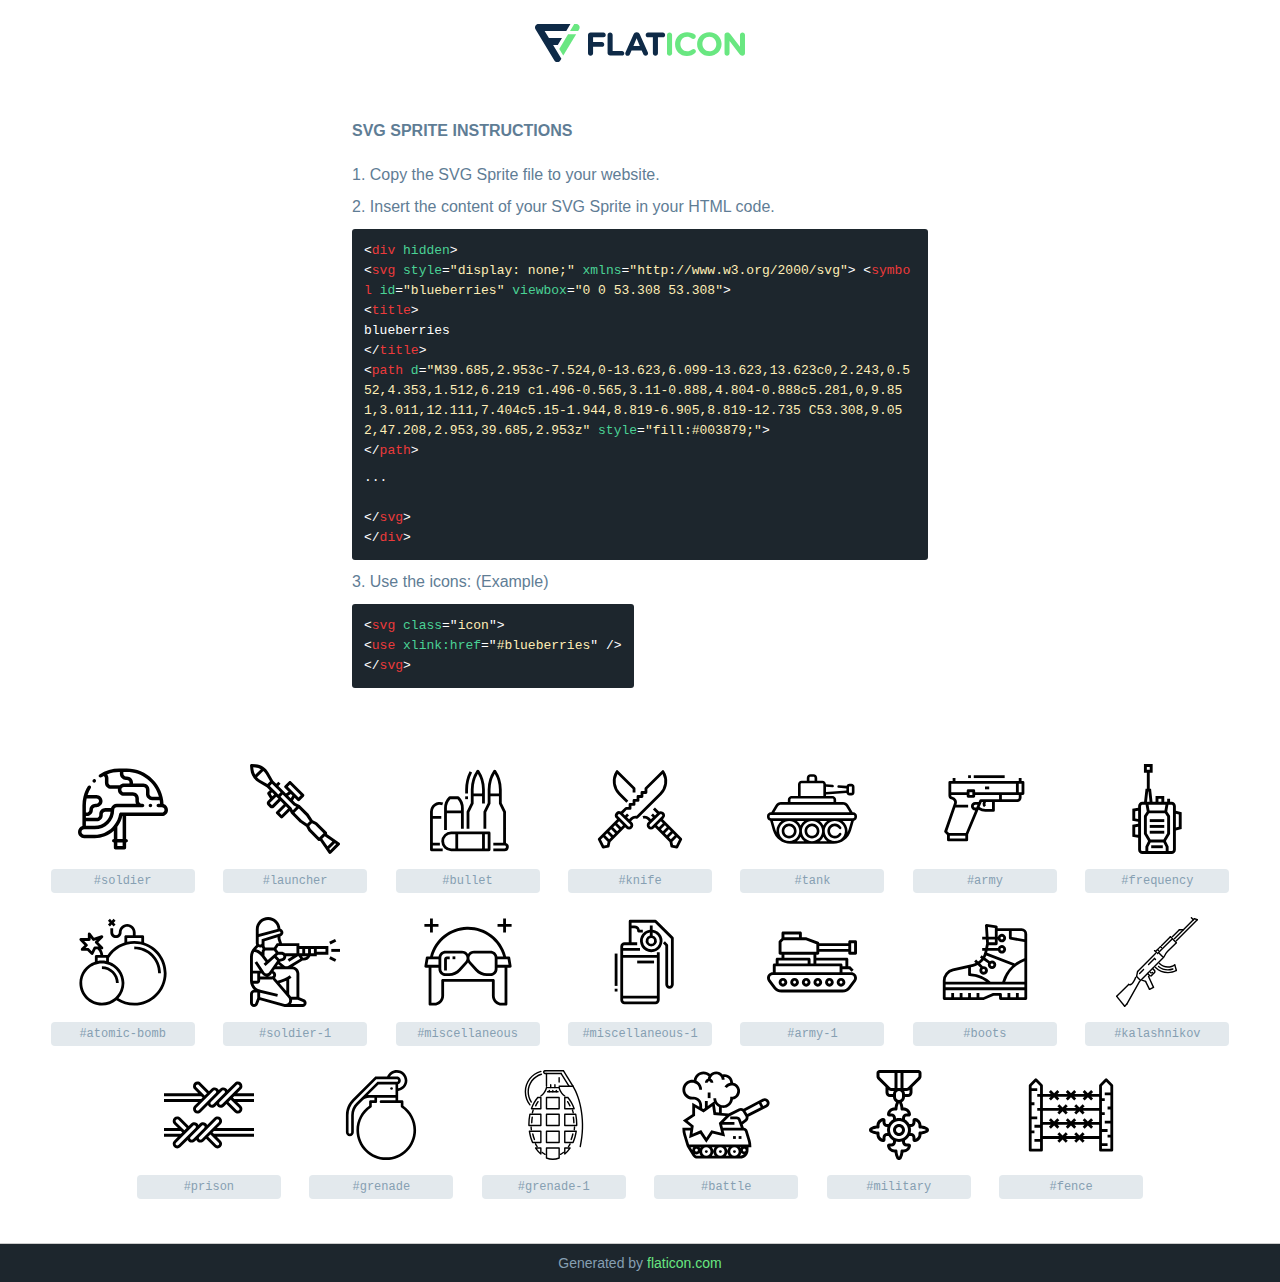
<file: fonts/flaticon/Flaticon.html>
<!DOCTYPE html>
<!--
Flaticon SVG Sprite: My icons collectionCreation date: 13/03/2020 10:59-->
<html>
<!DOCTYPE html>
<html>
<head>
    <title>Flaticon SVG Sprite</title>
    <meta charset="UTF-8">
    <style>
        html, body, div, span, applet, object, iframe,
        h1, h2, h3, h4, h5, h6, p, blockquote, pre,
        a, abbr, acronym, address, big, cite, code,
        del, dfn, em, img, ins, kbd, q, s, samp,
        small, strike, strong, sub, sup, tt, var,
        b, u, i, center,
        dl, dt, dd, ol, ul, li,
        fieldset, form, label, legend,
        table, caption, tbody, tfoot, thead, tr, th, td,
        article, aside, canvas, details, embed,
        figure, figcaption, footer, header, hgroup,
        menu, nav, output, ruby, section, summary,
        time, mark, audio, video {
            margin: 0;
            padding: 0;
            border: 0;
            font-size: 100%;
            font: inherit;
            vertical-align: baseline;
        }
        /* HTML5 display-role reset for older browsers */
        article, aside, details, figcaption, figure,
        footer, header, hgroup, menu, nav, section {
            display: block;
        }
        body {
            line-height: 1;
        }
        ol, ul {
            list-style: none;
        }
        blockquote, q {
            quotes: none;
        }
        blockquote:before, blockquote:after,
        q:before, q:after {
            content: '';
            content: none;
        }
        table {
            border-collapse: collapse;
            border-spacing: 0;
        }
        body {
            font-family: Helvetica, Arial, sans-serif;
            font-size: 16px;
            color: #5f7d95;
        }
        a {
            color: #69E781;
            font-weight: bold;
            text-decoration: none;
        }
        * {
            -moz-box-sizing: border-box;
            -webkit-box-sizing: border-box;
            box-sizing: border-box;
            margin: 0;
            padding: 0;
        }
        .glyph svg.icon {
            width: 90px;
            height: 90px;

            margin-bottom: 12px;
        }
        .wrapper {
            max-width: 600px;
            margin: auto;
            padding: 0 12px;
        }
        .title {
            margin-bottom: 24px;
            text-transform: uppercase;
            font-weight: bold;
        }
        header {
            text-align: center;
            padding: 24px;
        }
        header .logo {
            width: 210px;
            height: 38px;
            border: none;
            display: inline-block;
        }
        header strong {
            font-size: 28px;
            font-weight: 500;
            vertical-align: middle;
        }
        .demo {
            margin: 2em auto;
            line-height: 1.25em;
        }
        .demo ul li {
            margin-bottom: 12px;
        }
        .demo ul li code {
            background-color: #1D262D;
            border-radius: 3px;
            padding: 12px;
            display: inline-block;
            color: #fff;
            font-family: Consolas,Monaco,Lucida Console,Liberation Mono,DejaVu Sans Mono,Bitstream Vera Sans Mono,Courier New, monospace;
            font-weight: lighter;
            margin-top: 12px;
            font-size: 13px;
            word-break: break-all;
        }
        .demo ul li code .red {
            color: #EC3A3B;
        }
        .demo ul li code .green {
            color: #4AD295;
        }
        .demo ul li code .yellow {
            color: #FFEEB6;
        }
        .demo ul li code .blue {
            color: #2C8CF4;
        }
        .demo ul li code .purple {
            color: #4949E7;
        }
        .demo ul li code .dots {
            margin-top: 0.5em;
            display: block;
        }
        #glyphs {
            border-bottom: 1px solid #ccc;
            padding: 2em 0;
            text-align: center;
        }
        .glyph {
            display: inline-block;
            width: 9em;
            margin: 12px;
            text-align: center;
            vertical-align: top;
            background: #FFF;
        }
        .glyph .glyph-icon {
            padding: 10px;
            display: block;
            font-family:"Flaticon";
            font-size: 64px;
            line-height: 1;
        }
        .glyph .glyph-icon:before {
            font-size: 64px;
            color: #1D262D;
            margin-left: 0;
        }
        .class-name {
            font-size: 0.75em;
            background-color: #E3E9ED;
            color: #fff;
            border-radius: 4px;
            padding: 0.5em;
            color: #869FB2;
            font-family: Consolas,Monaco,Lucida Console,Liberation Mono,DejaVu Sans Mono,Bitstream Vera Sans Mono,Courier New, monospace;
        }
        .author-name {
            font-size: 0.6em;
            background-color: #fcfcfd;
            border: 1px solid #DEDEE4;
            border-top: 0;
            border-radius: 0 0 4px 4px;
            padding: 0.5em;
        }
        .attribution .title {
            margin-top: 2em;
        }
        .attribution textarea {
            background-color: #fcfcfd;
            padding: 12px;
            border: none;
            box-shadow: none;
            border: 1px solid #DEDEE4;
            border-radius: 4px;
            resize: none;
            width: 100%;
            height: 150px;
            font-size: 0.8em;
            font-family: Consolas,Monaco,Lucida Console,Liberation Mono,DejaVu Sans Mono,Bitstream Vera Sans Mono,Courier New, monospace;
            -webkit-appearance: none;
        }
        .iconsuse {
            margin: 2em auto;
            text-align: center;
            max-width: 1200px;
        }
        .iconsuse:after {
            content: '';
            display: table;
            clear: both;
        }
        .iconsuse .image {
            float: left;
            width: 25%;
            padding: 0 12px;
        }
        .iconsuse .image p {
            margin-bottom: 12px;
        }
        .iconsuse .image span {
            display: block;
            font-size: 0.65em;
            background-color: #1D262D;
            color: #fff;
            border-radius: 4px;
            padding: 0.5em;
            color: #FFFF99;
            margin-top: 12px;
            font-family: Consolas,Monaco,Lucida Console,Liberation Mono,DejaVu Sans Mono,Bitstream Vera Sans Mono,Courier New, monospace;
        }
        #footer {
            text-align: center;
            background-color: #1D262D;
            color: #869FB2;
            padding: 12px;
            font-size: 14px;
        }
        #footer a {
            font-weight: normal;
        }
        @media (max-width: 960px) {
            .iconsuse .image {
                width: 50%;
            }
        }
        @media (max-width: 560px) {
            .iconsuse .image {
                width: 100%;
            }
        }
    </style>
</head>
<body class="characters-off">
    <div hidden>
        <svg xmlns="http://www.w3.org/2000/svg" style="display: none;"><symbol id="soldier" viewBox="0 0 512 512"><title>soldier</title><path d="m486.812 227.41c-2.127-52.663-23.762-102.002-61.491-139.731-39.774-39.774-92.449-61.679-148.321-61.679h-42c-40.037 0-79.041 11.438-112.794 33.079-4.649 2.981-6.002 9.167-3.021 13.816s9.167 6.002 13.816 3.021c4.252-2.726 8.598-5.266 13.024-7.631 4.303 2.714 7.096 7.53 7.096 12.712v25c0 19.299 15.701 35 35 35h38.943c-.235 1.635-.363 3.303-.363 5.001 0 19.298 15.701 34.999 35 35l49.903.002c8.189.08 14.852 6.809 14.852 14.999v15c0 5.365 1.219 10.451 3.39 15h-108.94c-15.825 0-29.223 10.559-33.537 25h-31.465c-19.299 0-35 15.701-35 35v5c0 8.271-6.729 15-15 15h-60.904v-10h4.652c19.299 0 35-15.701 35-35 0-8.271 6.729-15 15-15h5.001c19.299 0 35-15.701 35-35s-15.701-35-35-35h-49.856c4.559-13.594 10.669-26.695 18.266-39.037 2.895-4.704 1.429-10.863-3.274-13.758-4.703-2.894-10.863-1.43-13.758 3.274-10.841 17.612-18.95 36.621-24.156 56.4-.136.415-.245.841-.327 1.277-4.324 16.862-6.548 34.27-6.548 51.845v117.3c-14.44 4.314-25 17.712-25 33.537 0 19.299 15.701 35 35 35h60.066c40.667 0 79.024-15.001 108.773-42.371v46.534c-5.523 0-10 4.477-10 10s4.477 10 10 10v30c0 5.523 4.477 10 10 10h50c5.523 0 10-4.477 10-10v-30.001c5.523 0 10-4.477 10-10s-4.477-10-10-10v-129.999h203.161c19.299 0 35-15.701 35-35 0-15.893-10.652-29.336-25.188-33.59zm-26.502-41.411h-38.611c-8.271 0-15-6.729-15-15v-25c0-19.299-15.701-35-35-35h-58.942c.236-1.644.362-3.313.362-5.001 0-19.299-15.701-35-35-35h-5.001c-8.271 0-15-6.729-15-14.951l.05-10.047h18.832c87.466 0 161.305 59.414 183.31 139.999zm-287.19-80.002v-25c0-8.128-2.777-15.727-7.573-21.762 22.01-8.713 45.527-13.235 69.453-13.235h3.168l-.049 9.997c0 19.299 15.701 35 35 35h5.001c8.271 0 15 6.729 15 15 0 1.727-.302 3.409-.873 5.001h-30.547c-9.512 0-18.146 3.819-24.46 9.999h-49.119c-8.273 0-15.001-6.729-15.001-15zm-67.218 220.003c19.299 0 35-15.701 35-35v-5c0-8.271 6.729-15 15-15h29.442c-2.229 20.482-11.269 39.457-26.045 54.233-17.155 17.155-39.967 26.604-64.233 26.604h-50.066v-25.837zm-1.249-130c8.271 0 15 6.729 15 15s-6.729 15-15 15h-5.001c-19.299 0-35 15.701-35 35 0 8.271-6.729 15-15 15h-4.652v-40c0-13.513 1.456-26.916 4.294-40zm149.186 270h-30v-20.001h30zm0-40.001h-30v-68.589c13.7-18.224 23.296-39.045 28.245-61.41h1.755zm223.161-149.999h-233.16c-4.888 0-9.06 3.533-9.864 8.354-3.882 23.272-13.428 44.847-27.853 63.265 0 0-.001.001-.001.001-3.537 4.516-7.357 8.849-11.471 12.963-26.602 26.602-61.968 41.252-99.584 41.252h-60.067c-8.271 0-15-6.729-15-15s6.729-15 15-15h60.066c29.608 0 57.443-11.528 78.375-32.461 20.934-20.933 32.462-48.767 32.462-78.375 0-8.271 6.729-15 15-15h146.097c5.523 0 10-4.477 10-10s-4.477-10-10-10h-5.48c-8.308 0-15.066-6.729-15.066-15v-15c0-19.11-15.546-34.811-34.753-34.998l-50-.003c-8.271 0-15.001-6.729-15.001-15s6.729-15 15-15h36.365.012.009 73.614c8.271 0 15 6.729 15 15v25c0 19.299 15.701 35 35 35h42.924c1.046 6.563 1.761 13.235 2.114 20.001h-9.738c-5.523 0-10 4.477-10 10s4.477 10 10 10h20c8.271 0 15 6.729 15 15 0 8.272-6.729 15.001-15 15.001z"/><path d="m92.483 106.025c2.719 0 5.429-1.103 7.402-3.273l.005-.005c3.715-4.086 3.411-10.408-.675-14.123s-10.413-3.412-14.128.675c-3.715 4.086-3.414 10.411.673 14.126 1.916 1.741 4.323 2.6 6.723 2.6z"/><path d="m412.003 226h-.007c-5.523 0-9.996 4.477-9.996 10s4.48 10 10.003 10 10-4.477 10-10-4.477-10-10-10z"/></symbol><symbol id="launcher" viewBox="0 0 474 474.2218"><title>launcher</title><path d="m46.015625 97.886719 42.066406 24 16.214844 16.207031-11.320313 11.320312c-2.589843 2.59375-3.085937 6.621094-1.199218 9.769532l13.761718 22.933594-12.5625 12.542968c-6.25 6.25-6.25 16.382813 0 22.632813l11.320313 11.3125c6.25 6.25 16.382813 6.25 22.632813 0l33.933593-33.9375 16.96875 16.96875-39.589843 39.601562c-3.125 3.125-3.125 8.1875 0 11.3125l22.621093 22.621094c3.125 3.125 8.191407 3.125 11.3125 0l37.410157-37.40625 6.351562 12.703125c.128906.273438.398438.425781.558594.671875.261718.503906.574218.976563.9375 1.410156l45.253906 45.253907c.378906.371093.789062.707031 1.226562 1l32.167969 21.449218 10.398438 20.726563c.382812.769531.890625 1.472656 1.503906 2.074219l50.871094 50.976562c1.5 1.5 3.535156 2.34375 5.65625 2.34375 1.570312-.046875 3.089843-.5625 4.363281-1.480469l45.597656 65.910157c1.351563 1.953124 3.496094 3.203124 5.855469 3.417968h.722656c2.121094 0 4.15625-.84375 5.65625-2.34375l45.246094-45.257812c1.679687-1.675782 2.527344-4.011719 2.316406-6.375-.210937-2.363282-1.460937-4.511719-3.414062-5.863282l-65.917969-45.601562c2.152344-3.109375 1.789062-7.3125-.863281-10.007812l-50.90625-50.910157c-.605469-.613281-1.308594-1.121093-2.078125-1.503906l-20.738282-10.402344-21.421874-32.152343c-.292969-.433594-.628907-.84375-1-1.214844l-45.265626-45.257813c-.394531-.3125-.824218-.582031-1.277343-.796875-.289063-.203125-.480469-.511718-.800781-.671875l-21.464844-10.738281-12.871094-12.871094 8.480469-14.136718 15.382812 15.375c3.125 3.125 8.1875 3.125 11.3125 0l22.632813-22.621094c3.121094-3.125 3.121094-8.1875 0-11.3125l-67.882813-67.890625c-3.121093-3.121094-8.1875-3.121094-11.3125 0l-22.628906 22.632812c-3.125 3.125-3.125 8.1875 0 11.3125l21.039063 21.039063-14.144532 8.480468-39.609375-39.597656 11.320313-11.3125-11.3125-11.320312-11.316406 11.320312-16.21875-16.21875-24-42.054687c-14.253907-24.964844-39.804688-41.390625-68.429688-44l-20.707031-1.917969c-2.367188-.203125-4.707031.640625-6.398438 2.3125-1.683593 1.679688-2.5312498 4.027344-2.3125 6.398438l1.878907 20.695312c2.609374 28.628906 19.035156 54.183594 43.992187 68.449219zm69.601563 119.457031-11.320313-11.320312 33.9375-33.945313 11.320313 11.3125zm-6.910157-60.992188 6.902344-6.898437 11.3125 11.3125-.800781.800781-8.945313 8.933594zm57.820313 111.894532-11.308594-11.3125 33.933594-33.945313 5.65625 5.65625 5.664062 5.65625zm287.371094 153.855468-31.695313 31.703126-4.632813-6.6875 29.597657-29.648438zm-20.058594-13.886718-25.527344 25.527344-27.765625-40.113282 13.183594-13.183594zm-107.3125-96.296875 16.3125 8.152343 44.335937 44.34375-22.621093 22.625-44.335938-44.335937-8.203125-16.273437 7.242187-7.199219zm-69.460938-77.601563 39.039063 39.042969 18.550781 27.824219-11.40625 11.40625-1.9375 1.945312-27.832031-18.554687-39.039063-39.03125 11.289063-11.320313zm-57.800781-114.398437 11.261719-11.304688 56.570312 56.578125-11.320312 11.308594-16.960938-16.957031-16.96875-16.976563zm15.734375 38.398437 8.097656 8.113282-8.480468 14.136718-13.800782-13.792968zm13.785156 59.042969c.609375.605469 1.3125 1.113281 2.078125 1.503906l12.699219 6.34375-15.351562 15.359375-2.890626 2.878906-6.34375-12.695312c-.386718-.769531-.894531-1.472656-1.503906-2.082031l-56.566406-56.566407 11.3125-11.3125zm-113.175781-113.160156 45.253906 45.253906-11.308593 11.3125-5.65625-5.65625-1.890626-1.886719-37.710937-37.710937zm-31.480469-50.335938 21.535156 37.679688-13.992187 13.992187-37.710937-21.503906c-6.460938-3.734375-12.296876-8.457031-17.296876-13.992188l33.441407-33.449218c5.542969 4.992187 10.277343 10.820312 14.023437 17.273437zm-56-36c10.164063.972657 20.003906 4.101563 28.863282 9.183594l-29.847657 29.855469c-5.070312-8.863282-8.195312-18.707032-9.167969-28.871094l-1.046874-11.203125zm0 0"/></symbol><symbol id="bullet" viewBox="0 0 512 512"><title>bullet</title><title>bullet-Army-Gun-military</title><path d="M472,449.376V272a7.994,7.994,0,0,0-.845-3.578L448,222.111V145.688A197.907,197.907,0,0,0,414.656,35.562a8,8,0,0,0-13.312,0A197.907,197.907,0,0,0,368,145.688v76.423l-23.155,46.311A7.994,7.994,0,0,0,344,272v96h16V273.889l23.155-46.311A7.994,7.994,0,0,0,384,224V184h48v40a7.994,7.994,0,0,0,.845,3.578L456,273.889V448H400v16h64a8,8,0,0,1,0,16H400v16h64a24,24,0,0,0,8-46.624ZM384,145.688a181.879,181.879,0,0,1,24-90.483,181.879,181.879,0,0,1,24,90.483V168H384Z"/><path d="M272,222.111l-23.155,46.311A7.994,7.994,0,0,0,248,272v96h16V273.889l23.155-46.311A7.994,7.994,0,0,0,288,224V184h48v40h16V145.688A197.907,197.907,0,0,0,318.656,35.562a8,8,0,0,0-13.312,0A197.907,197.907,0,0,0,272,145.688Zm16-76.423a181.879,181.879,0,0,1,24-90.483,181.879,181.879,0,0,1,24,90.483V168H288Z"/><path d="M56,464H96V448H56V312h48V296H56V272a40.034,40.034,0,0,1,53.335-37.726l5.332-15.086A56.036,56.036,0,0,0,40,272V488a8,8,0,0,0,8,8h64V480H56Z"/><path d="M136,280h80v88h16V249.941a89.352,89.352,0,0,0-26.343-63.6A8,8,0,0,0,200,184H152a8,8,0,0,0-5.657,2.343A89.353,89.353,0,0,0,120,249.941V376h16Zm0-30.059A73.41,73.41,0,0,1,155.412,200h41.176A73.408,73.408,0,0,1,216,249.941V264H136Z"/><path d="M376,384H160a56,56,0,0,0,0,112H376a8,8,0,0,0,8-8V392A8,8,0,0,0,376,384ZM120,440a40.045,40.045,0,0,1,40-40h24v80H160A40.045,40.045,0,0,1,120,440Zm80-40H336v80H200Zm168,80H352V400h16Z"/><path d="M256,145.688a215.211,215.211,0,0,1,23.133-96.933l-14.267-7.24A231.258,231.258,0,0,0,240,145.688V168h16Z"/><rect x="240" y="184" width="16" height="16"/></symbol><symbol id="knife" viewBox="0 0 512 512"><title>knife</title><path d="m178.343 220.216 11.314-11.316-45.605-45.6a91.808 91.808 0 0 1 -16.462-106.975l86.538 86.537v19.315h16v-22.628a8 8 0 0 0 -2.343-5.657l-96.167-96.166a8 8 0 0 0 -12.313 1.219 107.808 107.808 0 0 0 13.433 135.666z"/><path d="m493.657 422.392-107.48-107.48 5.656-5.657a24 24 0 0 0 -16.97-40.971 23.9 23.9 0 0 0 -10.35 2.336l-23.59-23.591-11.314 11.315 22.627 22.627-11.313 11.313-11.315-11.314-11.314 11.314 11.314 11.316-11.314 11.313-9.978-9.978a36.743 36.743 0 0 0 -37.806-8.925l5.059 15.18a20.831 20.831 0 0 1 21.431 5.057l9.978 9.978-5.656 5.657a24 24 0 0 0 33.941 33.942l5.657-5.657 83.14 83.14 5.182 25.909a8 8 0 0 0 6.276 6.275l28.284 5.657a7.988 7.988 0 0 0 8.724-4.266l22.627-45.255a8 8 0 0 0 -1.496-9.235zm-73.539-50.911 11.313 11.313-22.631 22.627-11.313-11.314zm-33.941 11.312-11.314-11.313 22.627-22.627 11.31 11.314zm-62.226-28.283a8 8 0 1 1 -11.314-11.31l56.57-56.569a8 8 0 0 1 11.313 11.309zm50.912-28.284 11.313 11.313-22.627 22.627-11.313-11.313zm45.255 90.509 22.627-22.627 11.313 11.313-22.626 22.627zm40.832 47.526-17.063-3.413-3.771-18.856 25.256-25.257 12.894 12.894z"/><path d="m392.7 38.945a8 8 0 0 0 -12.313-1.219l-96.167 96.166a8 8 0 0 0 -2.343 5.657v14.628h-14.632a8 8 0 0 0 -8 8v14.623h-14.628a8 8 0 0 0 -8 8v14.628h-14.627a8 8 0 0 0 -8 8v14.627h-14.628a8 8 0 0 0 -8 8v14.628h-14.627a8 8 0 0 0 -5.657 2.342l-23.618 23.622a23.983 23.983 0 0 0 -27.293 38.608l5.656 5.657-107.48 107.48a8 8 0 0 0 -1.5 9.235l22.627 45.255a7.988 7.988 0 0 0 8.724 4.266l28.284-5.657a8 8 0 0 0 6.276-6.275l5.182-25.909 83.14-83.14 5.657 5.657a24 24 0 1 0 33.941-33.942l-5.656-5.657 9.982-9.978a20.829 20.829 0 0 1 21.433-5.059 8 8 0 0 0 8.186-1.933l134.643-134.644a107.808 107.808 0 0 0 13.438-135.666zm-300.818 332.536 22.627 22.626-11.309 11.314-22.631-22.627zm11.318-11.314 11.314-11.314 22.627 22.627-11.314 11.313zm-52.15 104.094-17.316-34.632 12.894-12.894 25.256 25.257-3.771 18.856zm29.518-36.213-22.626-22.627 11.313-11.313 22.627 22.627zm67.883-67.882-22.627-22.627 11.313-11.313 22.627 22.627zm50.912-5.656a8.01 8.01 0 0 1 -11.314 0l-11.31-11.31-16.971-16.97-28.288-28.29a8 8 0 0 1 11.314-11.312l56.569 56.572a8.011 8.011 0 0 1 0 11.31zm37.161-59.789a36.717 36.717 0 0 0 -32.84 10.212l-9.978 9.978-11.314-11.311 11.314-11.314-11.314-11.316-11.314 11.314-11.313-11.313 20.283-20.284h19.314a8 8 0 0 0 8-8v-14.628h14.628a8 8 0 0 0 8-8v-14.627h14.627a8 8 0 0 0 8-8v-14.632h14.628a8 8 0 0 0 8-8v-14.623h14.627a8 8 0 0 0 8-8v-19.315l86.538-86.537a91.807 91.807 0 0 1 -16.462 106.975z"/></symbol><symbol id="tank" viewBox="0 0 512 512"><title>tank</title><path d="m126.006 339.053c-23.338 0-42.324 18.987-42.324 42.325s18.986 42.325 42.324 42.325 42.325-18.987 42.325-42.325-18.987-42.325-42.325-42.325zm0 69.65c-15.066 0-27.324-12.258-27.324-27.325s12.258-27.325 27.324-27.325c15.067 0 27.325 12.258 27.325 27.325s-12.258 27.325-27.325 27.325z"/><path d="m255.946 339.053c-23.338 0-42.324 18.987-42.324 42.325s18.986 42.325 42.324 42.325 42.325-18.987 42.325-42.325-18.987-42.325-42.325-42.325zm0 69.65c-15.066 0-27.324-12.258-27.324-27.325s12.258-27.325 27.324-27.325c15.067 0 27.325 12.258 27.325 27.325s-12.257 27.325-27.325 27.325z"/><path d="m490.163 274.659h-2.779l-24.607-40.945c-6.438-10.712-18.201-17.366-30.699-17.366h-38.69v-12.981c0-12.041-9.796-21.836-21.836-21.836h-36.06v-7.381l116.541-8.686c1.635 7.81 8.572 13.694 16.86 13.694h11.62c9.499 0 17.228-7.728 17.228-17.227v-32.301c0-9.499-7.729-17.227-17.228-17.227h-11.62c-7.445 0-13.784 4.756-16.185 11.383l-44.352-3.306c-4.116-.313-7.729 2.79-8.037 6.921s2.791 7.729 6.922 8.037l44.425 3.312v11.699l-116.174 8.659v-29.018l36.749 2.739c4.146.308 7.729-2.791 8.037-6.921s-2.791-7.729-6.922-8.037l-37.893-2.824c-.304-11.086-9.397-20.016-20.555-20.016h-29.265v-15.518c0-11.779-9.583-21.362-21.362-21.362h-16.561c-11.779 0-21.362 9.583-21.362 21.362v15.517h-29.372c-11.35 0-20.584 9.234-20.584 20.584v65.916h-36.059c-12.041 0-21.837 9.796-21.837 21.836v12.981h-38.69c-12.498 0-24.261 6.655-30.698 17.367l-24.608 40.945h-2.673c-12.041 0-21.837 9.796-21.837 21.837v5.575c0 10.696 7.733 19.615 17.9 21.474l15.835 55.039c12.979 45.115 54.068 75.264 99.971 75.264h244.481c45.872 0 86.984-30.128 99.97-75.264l15.829-55.019c10.224-1.813 18.014-10.758 18.014-21.494v-5.575c0-12.041-9.796-21.837-21.837-21.837zm-23.498-145.03c0-1.207 1.021-2.227 2.228-2.227h11.62c1.207 0 2.228 1.02 2.228 2.227v32.301c0 1.207-1.021 2.227-2.228 2.227h-11.62c-1.207 0-2.228-1.02-2.228-2.227 0-12.108 0-20.188 0-32.301zm-225.308-50.116c0-3.508 2.854-6.362 6.362-6.362h16.561c3.508 0 6.362 2.854 6.362 6.362v15.517h-29.285zm-49.956 36.101c0-3.079 2.505-5.584 5.584-5.584h117.922c3.079 0 5.584 2.505 5.584 5.584v65.916h-129.09zm-57.895 87.752c0-3.77 3.067-6.836 6.837-6.836h231.208c3.77 0 6.836 3.067 6.836 6.836v12.981h-244.881zm-71.531 38.074c3.741-6.226 10.577-10.093 17.841-10.093h352.262c7.264 0 14.101 3.868 17.842 10.093l19.964 33.219h-427.874zm-7.979 147.953c-2.368-4.746-4.344-9.738-5.845-14.955l-14.538-50.53h48.318c-17.249 13.26-28.395 34.083-28.395 57.471 0 2.693.162 5.367.46 8.014zm75.508 49.346c-11.552-.553-22.902-3.365-33.546-8.386-16.939-10.42-27.422-29.089-27.422-48.975 0-31.689 25.781-57.471 57.47-57.471s57.471 25.781 57.471 57.471c0 30.43-23.675 55.546-53.973 57.361zm40.578-114.831h41.79c-8.763 6.736-15.946 15.423-20.895 25.411-4.949-9.989-12.133-18.675-20.895-25.411zm.075 114.941c8.753-6.735 15.904-15.416 20.832-25.388 4.948 9.978 12.127 18.657 20.883 25.388zm85.789 0c-31.688 0-57.47-25.781-57.47-57.471 0-31.689 25.781-57.47 57.47-57.47s57.471 25.781 57.471 57.47-25.781 57.471-57.471 57.471zm44.076-114.941h41.79c-8.763 6.736-15.946 15.423-20.895 25.411-4.949-9.989-12.132-18.675-20.895-25.411zm0 114.941c8.756-6.731 15.934-15.409 20.883-25.388 4.927 9.971 12.078 18.653 20.831 25.388zm115.915-8.497c-10.171 4.798-21.476 7.806-33.548 8.387-30.297-1.815-53.972-26.931-53.972-57.361 0-31.689 25.781-57.471 57.47-57.471s57.471 25.781 57.471 57.471c-.001 19.885-10.483 38.554-27.421 48.974zm47.804-55.914c-1.501 5.217-3.476 10.208-5.844 14.953.298-2.646.46-5.319.46-8.012 0-23.388-11.147-44.211-28.395-57.471h48.317zm33.259-72.367c0 3.77-3.067 6.836-6.837 6.836-3.588 0-460.005 0-468.327 0-3.77 0-6.836-3.067-6.836-6.836v-5.575c0-3.77 3.066-6.837 6.836-6.837h468.327c3.77 0 6.837 3.067 6.837 6.837z"/><path d="m419.784 392.344c-3.584-2.08-8.173-.861-10.252 2.721-4.884 8.413-13.944 13.638-23.646 13.638-15.066 0-27.324-12.258-27.324-27.325s12.258-27.325 27.324-27.325c9.667 0 18.711 5.197 23.603 13.563 2.093 3.576 6.685 4.779 10.261 2.689 3.575-2.091 4.779-6.685 2.688-10.26-7.571-12.948-21.577-20.992-36.552-20.992-23.338 0-42.324 18.987-42.324 42.325s18.986 42.325 42.324 42.325c15.029 0 29.06-8.088 36.618-21.107 2.08-3.582.862-8.172-2.72-10.252z"/></symbol><symbol id="army" viewBox="0 0 512 512"><title>army</title><path d="m472 96h-8v-16h-16v16h-360v-16h-16v16h-16a8 8 0 0 0 -8 8v74.883a24.064 24.064 0 0 0 19.293 23.534 16.116 16.116 0 0 1 12.06 21.1l-54.909 157.855a8 8 0 0 0 1.9 8.285l13.656 13.657v28.686a8 8 0 0 0 8 8h104a8 8 0 0 0 8-8v-30.4l58.937-141.45a70.215 70.215 0 0 0 39.143 11.85h45.92a8 8 0 0 0 8-8v-48h128a24.028 24.028 0 0 0 24-24v-16h8a8 8 0 0 0 8-8v-64a8 8 0 0 0 -8-8zm-408 16h368v48h-232v-8a8 8 0 0 0 -8-8h-32a8 8 0 0 0 -8 8v8h-88zm120 48v16h-16v-16zm-96.226 88h72.226v-16h-66.66l1.124-3.232a32.112 32.112 0 0 0 -24.033-42.04 8.021 8.021 0 0 1 -6.431-7.845v-2.883h88v8a8 8 0 0 0 8 8h32a8 8 0 0 0 8-8v-8h136v24h-104a8 8 0 0 0 -7.385 4.923l-4.615 11.077h-20a24.112 24.112 0 0 0 -24 24 24.028 24.028 0 0 0 24 24l-53.333 128h-95.354l-10.113-10.109zm118.893 0h-6.667a8.009 8.009 0 0 1 -8-8 7.657 7.657 0 0 1 2.3-5.547l.154-.154a7.657 7.657 0 0 1 5.546-2.299h13.333zm-150.667 176v-16h88v16zm240-168h-37.92a54.223 54.223 0 0 1 -32.838-10.981l12.091-29.019h7.567l-.912 2.736a26.161 26.161 0 0 0 6.354 26.921l11.314-11.314a10.249 10.249 0 0 1 -2.489-10.547l2.6-7.8h34.233zm152-64a8.009 8.009 0 0 1 -8 8h-88v-24h96zm16-32h-16v-48h16z"/><path d="m256 128h24v16h-24z"/><path d="m192 64h176v16h-176z"/><path d="m160 64h16v16h-16z"/></symbol><symbol id="frequency" viewBox="-112 0 496 496"><title>frequency</title><path d="m104 448h64v16h-64zm0 0"/><path d="m96 304h80v16h-80zm0 0"/><path d="m96 336h80v16h-80zm0 0"/><path d="m96 368h80v16h-80zm0 0"/><path d="m272 265.753906-32-7.992187v-25.761719c0-13.230469-10.769531-24-24-24h-8v-16h-16v16h-16v-32h-48v32h-16.839844l-8-72h-7.160156v-88h16v-48h-48v48h16v88h-7.160156l-8 72h-8.839844c-13.230469 0-24 10.769531-24 24v9.222656l-32 5.335938v66.875l32 5.335937v10.445313l-32 5.335937v66.875l32 5.335938v65.238281c0 13.230469 10.769531 24 24 24h160c13.230469 0 24-10.769531 24-24v-105.753906l32-7.988282zm-192-249.753906h16v16h-16zm104 464h-96v-22.113281l12.945312-25.886719h70.109376l12.945312 25.886719zm-12.527344-64h-70.9375l-20.535156-34.214844v-91.359375l12.28125-18.425781h87.4375l12.28125 18.425781v91.359375zm5.75-160h-82.445312l-5.335938-32h93.117188zm-33.222656-64h16v16h-16zm-56.839844-40h1.679688l6.222656 56h-14.125zm-71.160156 147.886719v-39.78125l16-2.664063v45.109375zm0 88v-39.78125l16-2.664063v45.109375zm32 84.113281v-240c0-4.414062 3.59375-8 8-8h17.222656l6.371094 38.191406-15.59375 23.382813v100.640625l22.878906 38.136718-14.878906 29.761719v25.886719h-16c-4.40625 0-8-3.585938-8-8zm176 0c0 4.414062-3.59375 8-8 8h-16v-25.886719l-14.878906-29.761719 22.878906-38.136718v-100.640625l-15.59375-23.382813 6.371094-38.191406h17.222656c4.40625 0 8 3.585938 8 8zm32-126.246094-16 4.007813v-75.515625l16 4.011718zm0 0"/></symbol><symbol id="atomic-bomb" viewBox="0 0 64 64"><title>atomic-bomb</title><path d="m47 18.093v-4.093c0-.552-.447-1-1-1h-5v-2c0-3.309-2.691-6-6-6s-6 2.691-6 6c0 1.103-.897 2-2 2s-2-.897-2-2v-3h-2v3c0 2.206 1.794 4 4 4s4-1.794 4-4 1.794-4 4-4 4 1.794 4 4v2h-5c-.553 0-1 .448-1 1v4.11c-4.815 1.549-9.062 4.656-11.974 8.895-.009 0-.017-.005-.026-.005h-3.058c-.161-1.439-.675-2.806-1.474-4h.532c.404 0 .77-.244.924-.617.155-.374.069-.804-.217-1.09l-3.293-3.293 3.293-3.293c.328-.328.388-.838.144-1.233-.243-.395-.727-.568-1.167-.423l-5.316 1.772-2.568-3.423c-.258-.344-.706-.485-1.116-.349-.409.137-.684.518-.684.949v3h-5c-.404 0-.77.244-.924.617-.155.374-.069.804.217 1.09l3.293 3.293-2.293 2.293c-.286.286-.372.716-.217 1.09.154.373.52.617.924.617h3.586l2.707 2.707c.188.189.444.293.707.293.053 0 .106-.004.16-.013.317-.052.591-.252.734-.54l1.724-3.447h1.266c1.104 1.079 1.816 2.485 2.035 4h-2.919c-.553 0-1 .448-1 1v3.811c-6.379 2.106-11 8.114-11 15.189 0 8.822 7.178 16 16 16 3.943 0 7.551-1.441 10.343-3.814 3.761 2.488 8.114 3.814 12.657 3.814 12.683 0 23-10.317 23-23 0-10.242-6.731-18.939-16-21.907zm-35 2.907c-.379 0-.725.214-.895.553l-1.38 2.759-2.019-2.019c-.186-.188-.44-.293-.706-.293h-1.586l1.293-1.293c.391-.391.391-1.023 0-1.414l-2.293-2.293h3.586c.553 0 1-.448 1-1v-1l1.2 1.6c.259.344.706.485 1.116.349l1.981-.661-1.005 1.005c-.391.391-.391 1.023 0 1.414l2.294 2.293zm23-6h10v2.554c-1.611-.359-3.283-.554-5-.554-1.7 0-3.373.201-5 .567zm-21 14h6v2.292c-.973-.186-1.974-.292-3-.292s-2.027.106-3 .292zm-11 18c0-7.72 6.28-14 14-14s14 6.28 14 14-6.28 14-14 14-14-6.28-14-14zm37 14c-4.001 0-7.842-1.125-11.192-3.242 2.595-2.845 4.192-6.614 4.192-10.758 0-7.075-4.621-13.083-11-15.189v-2.62c3.786-6.29 10.655-10.191 18-10.191 11.579 0 21 9.42 21 21 0 11.579-9.421 21-21 21z"/><path d="m22.707 6.707 1.293-1.293 1.293 1.293 1.414-1.414-1.293-1.293 1.293-1.293-1.414-1.414-1.293 1.293-1.293-1.293-1.414 1.414 1.293 1.293-1.293 1.293z"/><path d="m40 21v2c9.374 0 17 7.626 17 17h2c0-10.477-8.523-19-19-19z"/><path d="m29 47c0-6.617-5.383-12-12-12v2c5.514 0 10 4.486 10 10z"/></symbol><symbol id="soldier-1" viewBox="0 0 496 496"><title>soldier-1</title><path d="m360 160h-88v-16h-96v-1.296875l-8-24v-11.871094l.609375-.183593c9.207031-2.839844 15.390625-11.214844 15.390625-20.839844 0-9.976563-6.777344-18.320313-16.160156-20.898438-1.632813-36.0625-31.390625-64.910156-67.839844-64.910156-37.496094 0-68 30.503906-68 68v76c0 3.695312.902344 7.152344 2.40625 10.28125l-13.316406 13.320312c-13.601563 13.589844-21.089844 31.679688-21.089844 50.902344v133.496094c0 18.953125 8.136719 36.230469 21.222656 48.28125-11.910156 1.390625-21.222656 11.429688-21.222656 23.71875v49.6875c0 12.304688 10.007812 22.3125 22.3125 22.3125 9.175781 0 17.3125-5.503906 20.710938-14.023438l9.738281-24.351562 133.382812 37.054688c3.152344.871093 6.414063 1.320312 9.695313 1.320312 1.425781 0 2.777344-.257812 4.160156-.425781v.425781h89.6875c12.304688 0 22.3125-10.007812 22.3125-22.3125 0-9.175781-5.503906-17.3125-14.023438-20.710938l-25.976562-10.390624v-130.585938c0-20.625-15.753906-37.457031-35.824219-39.574219l54.039063-32.425781h5.785156c16.359375 0 30.414062-9.894531 36.609375-24h35.390625v-8h64v-48zm-40 16v24h-16v-24zm-32 0v24h-16v-24zm-11.3125 53.457031-66.75 40.046875c-6.097656 3.65625-14.351562 3.113282-19.921875-1.335937l-25.625-20.496094.449219-.632813 15.488281-3.871093c11.582031-2.894531 19.671875-13.265625 19.671875-25.199219 0-.671875-.144531-1.304688-.199219-1.96875h34.359375l-26.792968 17.28125 8.671874 13.445312 47.648438-30.726562h4.03125zm-178.703125 7.847657-17.984375-23.96875v-21.335938c0-4.40625 3.59375-8 8-8h43.71875l9.761719 14.648438zm-41.984375-69.304688c3.34375 0 6.519531-.695312 9.414062-1.9375 1 3.632812 2.441407 7.128906 4.554688 10.265625-3.671875 4.222656-5.96875 9.65625-5.96875 15.671875v2.191406c-8.886719-8.304687-19.121094-13.886718-30.40625-16.472656l12.125-12.125c3.128906 1.503906 6.585938 2.40625 10.28125 2.40625zm99.039062 40h18.992188c5.496094 0 9.96875 4.472656 9.96875 9.96875 0 4.582031-3.105469 8.558594-7.550781 9.671875l-13.992188 3.496094-15.738281-15.738281zm.160157 52.808594 13.992187 11.191406h-21.832031zm100.800781-60.808594h-63.296875c-4.726563-4.910156-11.335937-8-18.671875-8h-17.75l-10.664062-16 10.664062-16h99.71875zm-96.433594-56h-11.847656l-16 24h-43.71875c-1.34375 0-2.648438.183594-3.9375.398438-2.558594-3.351563-4.0625-7.46875-4.0625-11.710938v-22.777344l72-22.148437v9.542969zm4.335938-52.648438-99.902344 30.738282v21.910156c0 4.40625-3.59375 8-8 8s-8-3.59375-8-8v-33.855469l112.3125-29.953125c.488281-.128906.992188-.191406 1.878906-.191406 3.199219 0 5.808594 2.609375 5.808594 5.808594 0 2.558594-1.648438 4.792968-4.097656 5.542968zm-115.902344-23.351562c0-28.671875 23.328125-52 52-52 27.960938 0 50.769531 22.191406 51.894531 49.878906l-103.894531 27.714844zm-25.480469 124.230469c15.167969 1.136719 28.046875 8.523437 38.28125 22.167969l25.183594 33.570312-11.304687 10.046875 10.632812 11.960937 49.421875-43.929687 14.867187 14.863281-45.371093 64.808594c-2.75 3.9375-7.261719 6.28125-12.0625 6.28125-4.9375 0-9.511719-2.457031-12.257813-6.558594l-41.253906-61.882812-13.3125 8.875 29.039062 43.566406h-38.382812v-77.496094c0-9.3125 2.265625-18.28125 6.519531-26.273437zm97.480469 119.769531c4.40625 0 8 3.59375 8 8s-3.59375 8-8 8h-64v-16h9.054688l1.546874 2.320312c5.710938 8.558594 15.261719 13.679688 25.566407 13.679688 10.023437 0 19.441406-4.902344 25.175781-13.113281l2.015625-2.886719zm-104 0h24v40h-24zm24 134.464844-11.832031 29.574218c-.960938 2.410157-3.265625 3.960938-5.855469 3.960938-3.480469 0-6.3125-2.832031-6.3125-6.3125v-49.6875c0-4.40625 3.59375-8 8-8h16zm150.441406 32.800781-134.441406-37.34375v-24.914063l94.121094 22.769532 3.765625-15.554688-97.230469-23.511718c-.222656-.039063-.433594-.136719-.65625-.175782v-.535156h-1.945312c-16.789063-4.007812-29.925782-16.238281-35.320313-32h21.265625c8.824219 0 16-7.175781 16-16v-8h64c1.359375 0 2.671875-.183594 3.976562-.398438l87.167969 101.695313c3.136719 3.65625 4.855469 8.3125 4.855469 13.117187v1.425782c0 11.121094-9.039062 20.160156-20.160156 20.160156-1.832032 0-3.648438-.246094-5.398438-.734375zm-27.21875-114.457031c12.832032-3.382813 25.28125-7.9375 36.777344-13.367188v56.269532zm132.777344 108.878906c0 3.480469-2.832031 6.3125-6.3125 6.3125h-63.847656c3.886718-5.769531 6.160156-12.703125 6.160156-20.160156v-1.425782c0-.8125-.160156-1.605468-.214844-2.414062h30.679688l29.574218 11.832031c2.410157.960938 3.960938 3.265625 3.960938 5.855469zm-40-161.6875v128h-29.054688c-1.066406-1.800781-2.273437-3.511719-3.648437-5.121094l-7.296875-8.503906v-83.496094c4.503906-2.710937 8.839844-5.511718 12.800781-8.488281l-9.601562-12.796875c-17.703125 13.269531-42.175781 23.894531-67.671875 29.558594l-13.390625-15.625c3.605469-4.191406 5.863281-9.574219 5.863281-15.527344 0-9.953125-6.097656-18.503906-14.742188-22.136719l6.910157-9.863281h95.832031c13.230469 0 24 10.769531 24 24zm40-88h-3.71875l-5.335938-8h26.808594c-4.394531 4.871094-10.691406 8-17.753906 8zm56-24h-16v-24h16zm64-24v16h-48v-16zm0 0"/><path d="m436.410156 136.847656 31.996094-16 7.15625 14.308594-32 16zm0 0"/><path d="m436.410156 231.164062 7.15625-14.308593 31.996094 16-7.152344 14.308593zm0 0"/><path d="m448 176h48v16h-48zm0 0"/></symbol><symbol id="miscellaneous" viewBox="0 0 64 64"><title>miscellaneous</title><path d="m21 28h2v2h-2z"/><path d="m15 30v8h2v-8h2v-2h-2c-1.103 0-2 .897-2 2z"/><path d="m61 28h-1.907c-3.237-12.559-14.827-21.344-27.879-20.989-12.27.336-22.916 8.929-26.186 20.989h-2.028c-.489 0-.906.354-.986.836l-1 6c-.048.29.033.586.223.811s.469.353.763.353h2v26c0 .553.448 1 1 1h3c3.86 0 7-3.141 7-7v-10h34v10c0 3.859 3.14 7 7 7h3c.552 0 1-.447 1-1v-26h2c.294 0 .573-.129.763-.354s.271-.521.223-.811l-1-6c-.08-.481-.497-.835-.986-.835zm-29.731-18.989c11.95-.36 22.571 7.593 25.752 18.989h-4.122c-.465-2.279-2.484-4-4.899-4h-11.664c-1.79 0-3.367.893-4.336 2.249-.969-1.356-2.546-2.249-4.336-2.249h-11.664c-2.414 0-4.434 1.721-4.899 4h-3.995c3.203-10.936 12.953-18.682 24.163-18.989zm19.731 19.989v8c0 1.654-1.346 3-3 3h-2.546c-2.547 0-4.986-1.086-6.69-2.979l-4.907-5.453c-.553-.614-.857-1.407-.857-2.232 0-1.84 1.497-3.336 3.336-3.336h11.664c1.654 0 3 1.346 3 3zm-20 .336c0 .825-.304 1.618-.856 2.231l-4.907 5.453c-1.705 1.894-4.143 2.98-6.691 2.98h-2.546c-1.654 0-3-1.346-3-3v-8c0-1.654 1.346-3 3-3h11.664c1.839 0 3.336 1.496 3.336 3.336zm-27.153.664h7.153v4h-7.819zm54.153 31h-2c-2.757 0-5-2.243-5-5v-11c0-.553-.448-1-1-1h-36c-.552 0-1 .447-1 1v11c0 2.757-2.243 5-5 5h-2v-25h5v1c0 2.757 2.243 5 5 5h2.546c3.114 0 6.094-1.327 8.176-3.642l4.907-5.453c.139-.155.251-.328.37-.496.119.168.231.341.37.496l4.907 5.453c2.084 2.315 5.064 3.642 8.178 3.642h2.546c2.757 0 5-2.243 5-5v-1h5zm-5-27v-4h7.153l.667 4z"/><path d="m59 5v-4h-2v4h-4v2h4v4h2v-4h4v-2z"/><path d="m5 11h2v-4h4v-2h-4v-4h-2v4h-4v2h4z"/></symbol><symbol id="miscellaneous-1" viewBox="0 0 512 512"><title>miscellaneous-1</title><path d="m445.657 114.343-96-96a8 8 0 0 0 -5.657-2.343h-144a8 8 0 0 0 -8 8v120h-24a24.028 24.028 0 0 0 -24 24v304a24.028 24.028 0 0 0 24 24h176a24.028 24.028 0 0 0 24-24v-272h-16v16h-192v-24h96v-16h-96v-8a8.009 8.009 0 0 1 8-8h72v-16h-32v-80h16a16.019 16.019 0 0 1 16 16 8 8 0 0 0 8 8h24v-16h-17.013a32.056 32.056 0 0 0 -30.987-24h-16v-16h132.687l91.313 91.313v260.687a8 8 0 0 1 -16 0v-224a8 8 0 0 0 -2.343-5.657l-16-16-11.314 11.314 13.657 13.656v220.687a24 24 0 0 0 48 0v-264a8 8 0 0 0 -2.343-5.657zm-101.657 365.657h-176a8.009 8.009 0 0 1 -8-8v-8h192v8a8.009 8.009 0 0 1 -8 8zm8-248v216h-192v-216z"/><path d="m312 48v24.518a64 64 0 1 0 16 0v-24.518zm8 72a16 16 0 1 1 -16 16 16.019 16.019 0 0 1 16-16zm48 16a48 48 0 1 1 -56-47.321v16.334a32 32 0 1 0 16 0v-16.334a48.07 48.07 0 0 1 40 47.321z"/><path d="m112 208h16v184h-16z"/><path d="m112 408h16v16h-16z"/><path d="m240 248h96v16h-96z"/></symbol><symbol id="army-1" viewBox="0 -80 496 496"><title>army-1</title><path d="m384 280c0 13.230469 10.769531 24 24 24s24-10.769531 24-24-10.769531-24-24-24-24 10.769531-24 24zm32 0c0 4.40625-3.585938 8-8 8s-8-3.59375-8-8 3.585938-8 8-8 8 3.59375 8 8zm0 0"/><path d="m344 256c-13.230469 0-24 10.769531-24 24s10.769531 24 24 24 24-10.769531 24-24-10.769531-24-24-24zm0 32c-4.414062 0-8-3.59375-8-8s3.585938-8 8-8 8 3.59375 8 8-3.585938 8-8 8zm0 0"/><path d="m280 256c-13.230469 0-24 10.769531-24 24s10.769531 24 24 24 24-10.769531 24-24-10.769531-24-24-24zm0 32c-4.414062 0-8-3.59375-8-8s3.585938-8 8-8 8 3.59375 8 8-3.585938 8-8 8zm0 0"/><path d="m216 256c-13.230469 0-24 10.769531-24 24s10.769531 24 24 24 24-10.769531 24-24-10.769531-24-24-24zm0 32c-4.414062 0-8-3.59375-8-8s3.585938-8 8-8 8 3.59375 8 8-3.585938 8-8 8zm0 0"/><path d="m152 256c-13.230469 0-24 10.769531-24 24s10.769531 24 24 24 24-10.769531 24-24-10.769531-24-24-24zm0 32c-4.414062 0-8-3.59375-8-8s3.585938-8 8-8 8 3.59375 8 8-3.585938 8-8 8zm0 0"/><path d="m88 256c-13.230469 0-24 10.769531-24 24s10.769531 24 24 24 24-10.769531 24-24-10.769531-24-24-24zm0 32c-4.414062 0-8-3.59375-8-8s3.585938-8 8-8 8 3.59375 8 8-3.585938 8-8 8zm0 0"/><path d="m456 128h32c4.425781 0 8-3.585938 8-8v-64c0-4.414062-3.574219-8-8-8h-32c-4.425781 0-8 3.585938-8 8v8h-160c0-3.335938-2.070312-6.320312-5.183594-7.496094l-64-24c-.90625-.335937-1.855468-.503906-2.816406-.503906h-24v-24c0-4.414062-3.574219-8-8-8h-96c-4.425781 0-8 3.585938-8 8v28.6875l-13.65625 13.65625c-1.503906 1.496094-2.34375 3.535156-2.34375 5.65625v64c0 4.414062 3.574219 8 8 8h8v16h-24c-4.425781 0-8 3.585938-8 8v24h-8c-4.425781 0-8 3.585938-8 8v40c-17.648438 0-32 14.351562-32 32 0 6.871094 2.273438 13.6875 6.398438 19.199219l28.800781 38.402343c10.519531 14.023438 27.273437 22.398438 44.800781 22.398438h336c17.527344 0 34.28125-8.375 44.800781-22.398438l28.816407-38.410156c4.109374-5.503906 6.382812-12.320312 6.382812-19.191406 0-17.648438-14.351562-32-32-32h-48v-16h36.6875l13.65625 13.65625 11.3125-11.3125-16-16c-1.496094-1.503906-3.527344-2.34375-5.65625-2.34375h-8v-40c0-4.414062-3.574219-8-8-8h-168v-16h8c4.425781 0 8-3.585938 8-8v-8h160v8c0 4.414062 3.574219 8 8 8zm8-64h16v48h-16zm-288-48v16h-80v-16zm-112 144h160v16h-160zm416 96c0 3.441406-1.136719 6.847656-3.191406 9.601562l-28.808594 38.398438c-7.511719 10.015625-19.480469 16-32 16h-336c-12.519531 0-24.488281-5.984375-32-16l-28.800781-38.398438c-2.0625-2.753906-3.199219-6.160156-3.199219-9.601562 0-8.824219 7.175781-16 16-16h432c8.824219 0 16 7.175781 16 16zm-432-32v-32h352v32zm384-32h-16v-8c0-4.414062-3.574219-8-8-8h-136v-16h160zm-176-40v24h-16v-24c0-4.414062-3.574219-8-8-8h-136v-16h160zm16-40h-192v-52.6875l11.3125-11.3125h123.230469l57.457031 21.542969zm16-16v-16h160v16zm0 0"/></symbol><symbol id="boots" viewBox="0 0 64 64"><title>boots</title><path d="M58,8H41V7a1,1,0,0,0-.858-.99l-7-1a.991.991,0,0,0-.821.256,1,1,0,0,0-.319.8l.5,7.937H30v2h2.632l.186,2.929L32.184,22H30v2h1.771l-.186.9a10.943,10.943,0,0,1-1.07,2.949l-.934-.667-1.162,1.628.98.7a11,11,0,0,1-2.307,2.164l-1.385-1.385-1.414,1.414.992.993a10.852,10.852,0,0,1-2.053.711L9.02,36.617A8.952,8.952,0,0,0,2,45.4V58a1,1,0,0,0,1,1H31a.985.985,0,0,0,.394-.081L38.205,56H42v2a1,1,0,0,0,1,1H61a1,1,0,0,0,1-1V12A4,4,0,0,0,58,8ZM4,48H60v2H4Zm56-2H46.367A23.627,23.627,0,0,1,60,31.432Zm0-34v3.8l-9-1.636V10h7A2,2,0,0,1,60,12ZM34.076,7.164l4.924.7V14H34.509ZM39,16v2H34.763l-.127-2Zm2.184,8a3,3,0,1,0,0-2H34.226l.413-2H40a1,1,0,0,0,1-1V16h.184a3,3,0,1,0,0-2H41V10h8v5a1,1,0,0,0,.821.984L60,17.835V29.3a25.519,25.519,0,0,0-6.766,3.717L33.5,25.5c.014-.065.034-.127.047-.192L33.814,24ZM43,23a1,1,0,1,1,1,1A1,1,0,0,1,43,23Zm0-8a1,1,0,1,1,1,1A1,1,0,0,1,43,15ZM23.672,35.362A12.932,12.932,0,0,0,26.8,34.21l1.9,1.9A2.972,2.972,0,0,0,28,38a3.04,3.04,0,1,0,2.468-2.946l-1.931-1.931a13.045,13.045,0,0,0,2.5-2.438L34.2,32.944A2.969,2.969,0,0,0,34,34a3,3,0,1,0,3-3,2.957,2.957,0,0,0-1.5.416l-3.352-2.395a12.922,12.922,0,0,0,.758-1.6l18.564,7.072A25.592,25.592,0,0,0,44.324,45.8l-.063.2h-8.3A23.506,23.506,0,0,0,22.3,40.1L22,40.08V35.739ZM31,37a1,1,0,1,1-1,1A1,1,0,0,1,31,37Zm6-4a1,1,0,1,1-1,1A1,1,0,0,1,37,33ZM9.459,38.568,20,36.19V41a1,1,0,0,0,.917,1l1.221.1A21.5,21.5,0,0,1,32.75,46H4v-.6A6.962,6.962,0,0,1,9.459,38.568ZM60,57H56V54H54v3H50V54H48v3H44V55a1,1,0,0,0-1-1H38a.985.985,0,0,0-.394.081L30.8,57H28V54H26v3H22V54H20v3H16V54H14v3H10V54H8v3H4V52H60Z"/></symbol><symbol id="kalashnikov" viewBox="0 0 511.75 511.75"><title>kalashnikov</title><g> <g> <path d="M86.257,493.521c-1.563-1.562-4.093-1.562-5.655,0l-11.403,11.403c-1.562,1.561-1.562,4.092,0,5.654 c0.782,0.781,1.805,1.172,2.828,1.172c1.023,0,2.046-0.391,2.827-1.172l11.403-11.402 C87.819,497.614,87.819,495.083,86.257,493.521z"/> </g> </g><g> <g> <path d="M75.151,505.253l-45.24-56.553c-1.382-1.71-3.897-1.999-5.623-0.625c-1.723,1.383-2.003,3.897-0.625,5.624l45.24,56.552 c0.793,0.984,1.953,1.5,3.128,1.5c0.874,0,1.757-0.289,2.495-0.875C76.248,509.493,76.529,506.979,75.151,505.253z"/> </g> </g><g> <g> <path d="M97.475,380.51c-1.561-1.562-4.092-1.562-5.654,0L23.96,448.371c-1.562,1.561-1.562,4.092,0,5.654 c0.781,0.781,1.804,1.172,2.827,1.172c1.024,0,2.046-0.39,2.827-1.172l67.861-67.861C99.037,384.603,99.037,382.073,97.475,380.51 z"/> </g> </g><g> <g> <path d="M158.824,362.89c-1.93-1.078-4.362-0.398-5.452,1.515L79.946,494.38c-1.086,1.922-0.406,4.366,1.515,5.451 c0.621,0.352,1.297,0.516,1.965,0.516c1.393,0,2.749-0.735,3.487-2.031l73.426-129.975 C161.425,366.42,160.745,363.975,158.824,362.89z"/> </g> </g><g> <g> <path d="M135.311,339.78c-2.12-0.726-4.361,0.438-5.049,2.546c-2.906,8.794-13.043,32.725-24.949,37.715 c-3.011,1.273-5.921,1.172-8.9-0.289c-1.976-0.968-4.374-0.164-5.354,1.82c-0.972,1.984-0.16,4.373,1.824,5.35 c2.726,1.343,5.491,2.015,8.271,2.015c2.409,0,4.835-0.508,7.252-1.515c17.67-7.42,28.974-41.159,29.447-42.597 C138.548,342.732,137.408,340.468,135.311,339.78z"/> </g> </g><g> <g> <path d="M165.337,357.892l-22.622-22.617c-1.562-1.562-4.092-1.562-5.654,0c-1.562,1.561-1.562,4.092,0,5.654l22.622,22.617 c0.781,0.781,1.804,1.172,2.827,1.172s2.046-0.391,2.827-1.172C166.899,361.985,166.899,359.454,165.337,357.892z"/> </g> </g><g> <g> <path d="M146.331,305.901c-2.156-0.468-4.276,0.969-4.706,3.14l-5.658,28.28c-0.433,2.163,0.972,4.272,3.136,4.702 c0.266,0.054,0.527,0.077,0.789,0.077c1.867,0,3.538-1.312,3.916-3.218l5.659-28.279 C149.9,308.439,148.495,306.331,146.331,305.901z"/> </g> </g><g> <g> <path d="M250.158,205.209c-1.562-1.562-4.092-1.562-5.654,0L142.719,306.995c-1.562,1.561-1.562,4.092,0,5.654 c0.781,0.78,1.805,1.171,2.828,1.171c1.022,0,2.046-0.39,2.827-1.171l101.784-101.784 C251.72,209.302,251.72,206.771,250.158,205.209z"/> </g> </g><g> <g> <path d="M289.755,233.481c-1.561-1.562-4.092-1.562-5.654,0L159.683,357.892c-1.562,1.562-1.562,4.092,0,5.654 c0.781,0.781,1.804,1.172,2.827,1.172s2.046-0.391,2.827-1.172l124.418-124.41C291.317,237.574,291.317,235.043,289.755,233.481z"/> </g> </g><g> <g> <path d="M295.41,227.82l-28.289-28.257c-1.561-1.562-4.088-1.562-5.65,0c-1.562,1.563-1.562,4.093,0,5.655l28.284,28.256 c0.781,0.781,1.797,1.172,2.827,1.172c1.016,0,2.047-0.391,2.828-1.172C296.972,231.912,296.972,229.381,295.41,227.82z"/> </g> </g><g> <g> <path d="M346.3,120.383c-1.561-1.562-4.092-1.562-5.654,0l-84.829,84.833c-1.562,1.562-1.562,4.093,0,5.655 c0.781,0.781,1.805,1.171,2.827,1.171c1.023,0,2.045-0.39,2.827-1.172l84.829-84.833 C347.862,124.475,347.862,121.945,346.3,120.383z"/> </g> </g><g> <g> <path d="M334.991,109.076c-1.562-1.562-4.093-1.562-5.655,0l-50.89,50.89c-1.562,1.562-1.562,4.092,0,5.654 c0.78,0.781,1.796,1.172,2.827,1.172c1.016,0,2.046-0.391,2.827-1.172l50.891-50.89 C336.553,113.169,336.553,110.638,334.991,109.076z"/> </g> </g><g> <g> <path d="M363.28,143.009l-50.891,50.914c-7.03,7.029-11.942,15.98-15.886,23.173c-2.476,4.522-4.811,8.786-6.748,10.723 c-1.562,1.562-1.562,4.092,0,5.654c0.781,0.781,1.797,1.172,2.827,1.172c1.016,0,2.047-0.391,2.829-1.172 c2.74-2.749,5.232-7.279,8.106-12.535c3.889-7.091,8.301-15.136,14.526-21.361l50.891-50.913L363.28,143.009z"/> </g> </g><g> <g> <path d="M255.812,199.555l-11.309-11.309c-1.562-1.562-4.092-1.562-5.654,0s-1.562,4.092,0,5.654l11.309,11.309 c0.781,0.78,1.804,1.171,2.827,1.171c1.024,0,2.047-0.39,2.827-1.17C257.374,203.648,257.374,201.117,255.812,199.555z"/> </g> </g><g> <g> <path d="M278.438,165.628c-1.562-1.562-4.092-1.562-5.654,0l-28.28,28.272c-1.562,1.562-1.562,4.092,0,5.654 c0.781,0.781,1.804,1.172,2.827,1.172s2.046-0.391,2.827-1.171l28.28-28.272C280,169.721,280,167.19,278.438,165.628z"/> </g> </g><g> <g> <path d="M284.085,171.276l-5.646-5.647c-1.562-1.562-4.092-1.562-5.654,0c-1.562,1.563-1.562,4.093,0,5.655l5.646,5.646 c0.78,0.78,1.811,1.171,2.827,1.171c1.031,0,2.046-0.391,2.827-1.171C285.647,175.367,285.647,172.837,284.085,171.276z"/> </g> </g><g> <g> <path d="M368.933,143.009l-22.634-22.625c-1.561-1.562-4.092-1.562-5.654,0c-1.562,1.561-1.562,4.092,0,5.654l22.634,22.626 c0.78,0.781,1.804,1.171,2.826,1.171c1.024,0,2.047-0.39,2.828-1.171C370.495,147.102,370.495,144.571,368.933,143.009z"/> </g> </g><g> <g> <path d="M340.645,114.73l-5.654-5.654c-1.562-1.562-4.093-1.562-5.655,0s-1.562,4.092,0,5.654l5.655,5.655 c0.78,0.78,1.796,1.171,2.827,1.171c1.016,0,2.046-0.391,2.827-1.171C342.207,118.823,342.207,116.292,340.645,114.73z"/> </g> </g><g> <g> <path d="M216.227,329.62l-11.305-11.317c-1.562-1.562-4.092-1.561-5.654,0c-1.562,1.561-1.562,4.092,0,5.654l11.305,11.317 c0.781,0.78,1.804,1.171,2.827,1.171s2.046-0.39,2.827-1.171C217.789,333.713,217.789,331.182,216.227,329.62z"/> </g> </g><g> <g> <path d="M239.665,398.644l-28.28-62.199c-0.905-2.006-3.268-2.897-5.295-1.983c-2.01,0.914-2.897,3.288-1.983,5.295l28.28,62.199 c0.667,1.477,2.12,2.343,3.643,2.343c0.55,0,1.113-0.117,1.652-0.359C239.692,403.026,240.579,400.651,239.665,398.644z"/> </g> </g><g> <g> <path d="M239.603,398.512c-0.992-1.968-3.39-2.78-5.366-1.788l-22.625,11.316c-1.977,0.992-2.777,3.389-1.789,5.365 c0.703,1.399,2.112,2.211,3.581,2.211c0.602,0,1.211-0.133,1.784-0.422l22.626-11.316 C239.79,402.886,240.591,400.488,239.603,398.512z"/> </g> </g><g> <g> <path d="M216.977,409.829l-22.618-45.244c-0.984-1.968-3.393-2.788-5.365-1.788c-1.977,0.983-2.777,3.389-1.789,5.365 l22.618,45.243c0.699,1.399,2.112,2.211,3.581,2.211c0.602,0,1.211-0.133,1.784-0.422 C217.164,414.21,217.964,411.805,216.977,409.829z"/> </g> </g><g> <g> <path d="M192.049,362.578l-16.964-5.655c-2.105-0.702-4.358,0.445-5.057,2.531c-0.7,2.093,0.433,4.358,2.526,5.061l16.963,5.654 c0.422,0.141,0.847,0.203,1.265,0.203c1.676,0,3.234-1.062,3.793-2.733C195.275,365.546,194.142,363.28,192.049,362.578z"/> </g> </g><g> <g> <path d="M360.146,270.028c-1.256-1.811-3.756-2.249-5.568-0.991c-25.414,17.745-59.809,14.691-81.802-7.275 c-1.562-1.562-4.093-1.562-5.655,0s-1.562,4.089,0,5.651c13.98,13.964,32.396,21.133,50.945,21.133 c14.286,0,28.656-4.256,41.089-12.949C360.966,274.332,361.412,271.84,360.146,270.028z"/> </g> </g><g> <g> <path d="M369.614,302.199c-1.063-1.929-3.5-2.639-5.429-1.577c-37.114,20.407-83.974,13.698-113.968-16.3 c-1.562-1.562-4.092-1.562-5.654,0c-1.562,1.562-1.562,4.092,0,5.654c19.926,19.931,46.723,30.365,73.738,30.365 c17.049,0,34.184-4.154,49.735-12.706C369.972,306.565,370.683,304.137,369.614,302.199z"/> </g> </g><g> <g> <path d="M350.049,294.287c-0.742-2.085-3.03-3.187-5.107-2.421c-26.445,9.418-56.256,4.201-77.828-13.66 c-1.702-1.407-4.217-1.165-5.631,0.523c-1.406,1.702-1.171,4.225,0.531,5.631c15.917,13.183,35.925,20.119,56.154,20.119 c9.919,0,19.893-1.671,29.459-5.085C349.705,298.652,350.799,296.364,350.049,294.287z"/> </g> </g><g> <g> <path d="M369.917,303.034l-9.201-31.826c-0.617-2.116-2.827-3.35-4.951-2.733c-2.124,0.617-3.35,2.835-2.733,4.952l9.2,31.825 c0.5,1.75,2.101,2.89,3.843,2.89c0.359,0,0.734-0.047,1.108-0.157C369.308,307.368,370.525,305.15,369.917,303.034z"/> </g> </g><g> <g> <path d="M267.129,188.238l-5.65-5.654c-1.561-1.562-4.092-1.562-5.654,0c-1.562,1.561-1.562,4.092,0,5.654l5.65,5.654 c0.781,0.781,1.805,1.172,2.828,1.172c1.022,0,2.046-0.391,2.826-1.172C268.691,192.33,268.691,189.8,267.129,188.238z"/> </g> </g><g> <g> <path d="M244.515,301.348l-11.317-11.316c-1.562-1.562-4.093-1.562-5.655,0c-1.562,1.562-1.562,4.092,0,5.654l11.317,11.317 c0.781,0.78,1.805,1.171,2.828,1.171c1.023,0,2.046-0.391,2.827-1.171C246.077,305.44,246.077,302.91,244.515,301.348z"/> </g> </g><g> <g> <path d="M244.519,301.347c-1.563-1.562-4.097-1.562-5.659,0c-1.562,1.562-1.562,4.093-0.004,5.655 c1.562,1.561,1.562,4.1,0.004,5.662c-1.558,1.569-1.558,4.1,0.008,5.654c0.781,0.781,1.801,1.172,2.824,1.172 s2.05-0.39,2.831-1.171C249.189,313.633,249.189,306.026,244.519,301.347z"/> </g> </g><g> <g> <path d="M244.52,312.664c-1.563-1.562-4.093-1.562-5.655,0l-16.967,16.963c-1.562,1.562-1.562,4.093,0,5.655 c0.781,0.78,1.804,1.171,2.827,1.171c1.023,0,2.046-0.39,2.827-1.171l16.968-16.964 C246.082,316.757,246.082,314.227,244.52,312.664z"/> </g> </g><g> <g> <path d="M227.555,329.62c-1.561-1.562-4.096-1.562-5.658,0c-1.562,1.569-4.112,1.554-5.674,0c-1.562-1.562-4.092-1.562-5.654,0 c-1.558,1.569-1.558,4.099,0.008,5.654c2.343,2.343,5.416,3.506,8.493,3.506c3.074,0,6.151-1.163,8.489-3.506 C229.117,333.712,229.117,331.182,227.555,329.62z"/> </g> </g><g> <g> <path d="M244.507,233.482c-1.562-1.562-4.092-1.562-5.654,0l-33.931,33.932c-1.562,1.561-1.562,4.092,0,5.654 c0.781,0.78,1.805,1.171,2.828,1.171c1.022,0,2.046-0.39,2.826-1.17l33.931-33.932 C246.069,237.575,246.069,235.044,244.507,233.482z"/> </g> </g><g> <g> <path d="M250.166,239.143l-5.654-5.663c-1.562-1.562-4.096-1.562-5.658,0c-1.563,1.563-1.563,4.093-0.004,5.655l5.654,5.663 c0.781,0.781,1.808,1.171,2.831,1.171s2.046-0.39,2.827-1.171C251.724,243.235,251.724,240.705,250.166,239.143z"/> </g> </g><g> <g> <path d="M182.3,295.685c-1.562-1.562-4.092-1.562-5.654,0l-22.618,22.618c-1.562,1.561-1.562,4.092,0,5.654 c0.781,0.781,1.804,1.172,2.827,1.172c1.024,0,2.047-0.391,2.827-1.172l22.618-22.618 C183.862,299.778,183.862,297.247,182.3,295.685z"/> </g> </g><g> <g> <path d="M233.198,312.649c-1.562-1.562-4.093-1.562-5.655,0c-0.761,0.757-1.765,1.179-2.831,1.179h-0.004 c-1.062,0-2.061-0.422-2.815-1.171c-1.562-1.571-4.092-1.571-5.654-0.016c-1.562,1.561-1.57,4.092-0.008,5.654 c2.261,2.272,5.268,3.522,8.47,3.53c0.004,0,0.008,0,0.012,0c3.202,0,6.217-1.25,8.485-3.522 C234.76,316.742,234.76,314.211,233.198,312.649z"/> </g> </g><g> <g> <path d="M471.167,6.826c-1.562-1.562-4.093-1.562-5.655,0L351.978,120.37c-1.562,1.561-1.562,4.092,0,5.654 c0.781,0.781,1.804,1.171,2.827,1.171s2.047-0.39,2.827-1.171L471.167,12.48C472.729,10.919,472.729,8.388,471.167,6.826z"/> </g> </g><g> <g> <path d="M487.787,12.832c-1.562-1.562-4.093-1.562-5.655,0L362.936,132.029c-1.562,1.562-1.562,4.092,0,5.654 c0.781,0.781,1.796,1.172,2.827,1.172c1.014,0,2.046-0.391,2.827-1.172L487.787,18.487 C489.349,16.924,489.349,14.394,487.787,12.832z"/> </g> </g><g> <g> <path d="M486.319,11.896l-16.62-6.006c-2.077-0.719-4.357,0.335-5.115,2.405c-0.75,2.077,0.32,4.366,2.397,5.123l16.62,6.006 c0.452,0.156,0.905,0.234,1.358,0.234c1.641,0,3.171-1.015,3.765-2.639C489.474,14.943,488.396,12.654,486.319,11.896z"/> </g> </g><g> <g> <path d="M465.512,12.48L454.203,1.172c-1.561-1.562-4.092-1.562-5.654,0c-1.562,1.563-1.562,4.093,0,5.655l11.309,11.309 c0.781,0.781,1.812,1.171,2.828,1.171c1.03,0,2.045-0.39,2.826-1.171C467.074,16.573,467.074,14.042,465.512,12.48z"/> </g> </g><g> <g> <path d="M385.991,69.384c-1.561-1.562-4.092-1.562-5.654,0l-40.019,40.019c-1.562,1.563-1.562,4.093,0,5.655 c0.781,0.78,1.796,1.171,2.827,1.171c1.015,0,2.045-0.391,2.827-1.171l40.019-40.019 C387.553,73.477,387.553,70.946,385.991,69.384z"/> </g> </g><g> <g> <path d="M405.789,68.212h-22.626c-2.202,0-3.999,1.789-3.999,3.999s1.797,3.999,3.999,3.999h22.626 c2.21,0,3.998-1.788,3.998-3.999C409.787,70.001,407.999,68.212,405.789,68.212z"/> </g> </g></symbol><symbol id="prison" viewBox="0 -64 496 496"><title>prison</title><path d="m312.6875 234.625c4.710938-4.714844 7.3125-10.984375 7.3125-17.65625 0-13.769531-11.199219-24.96875-24.96875-24.96875-6.671875 0-12.941406 2.601562-17.65625 7.3125l-39.550781 39.550781c-3.894531-8.734375-12.625-14.863281-22.792969-14.863281-6.671875 0-12.941406 2.601562-17.65625 7.3125l-7.550781 7.550781c-3.894531-8.734375-12.625-14.863281-22.792969-14.863281-6.671875 0-12.941406 2.601562-17.65625 7.3125l-13.375 13.375-45.375-45.375c-4.714844-4.710938-10.984375-7.3125-17.65625-7.3125-13.769531 0-24.96875 11.199219-24.96875 24.96875 0 6.671875 2.601562 12.941406 7.3125 17.65625l21.375 21.375h-76.6875v16h92.6875l8 8-8 8h-92.6875v16h76.6875l-21.375 21.375c-4.710938 4.714844-7.3125 10.984375-7.3125 17.65625 0 13.769531 11.199219 24.96875 24.96875 24.96875 6.671875 0 12.941406-2.601562 17.65625-7.3125l39.550781-39.550781c3.894531 8.734375 12.625 14.863281 22.792969 14.863281 6.671875 0 12.941406-2.601562 17.65625-7.3125l7.550781-7.550781c3.894531 8.734375 12.625 14.863281 22.792969 14.863281 6.671875 0 12.941406-2.601562 17.65625-7.3125l13.375-13.375 45.375 45.375c4.714844 4.710938 10.984375 7.3125 17.65625 7.3125 13.769531 0 24.96875-11.199219 24.96875-24.96875 0-6.671875-2.601562-12.941406-7.3125-17.65625l-21.375-21.375h204.6875v-16h-220.6875l-8-8 8-8h220.6875v-16h-204.6875zm-246.0625-11.3125c-1.6875-1.695312-2.625-3.945312-2.625-6.34375 0-4.945312 4.023438-8.96875 8.96875-8.96875 2.398438 0 4.648438.9375 6.34375 2.625l45.375 45.375-12.6875 12.6875zm12.6875 126.0625c-1.695312 1.6875-3.945312 2.625-6.34375 2.625-4.945312 0-8.96875-4.023438-8.96875-8.96875 0-2.398438.9375-4.648438 2.625-6.34375l94.0625-94.0625c1.695312-1.6875 3.945312-2.625 6.34375-2.625 4.945312 0 8.96875 4.023438 8.96875 8.96875 0 2.398438-.9375 4.648438-2.625 6.34375zm80-32c-1.695312 1.6875-3.945312 2.625-6.34375 2.625-4.945312 0-8.96875-4.023438-8.96875-8.96875 0-2.398438.9375-4.648438 2.625-6.34375l62.0625-62.0625c1.695312-1.6875 3.945312-2.625 6.34375-2.625 4.945312 0 8.96875 4.023438 8.96875 8.96875 0 2.398438-.9375 4.648438-2.625 6.34375zm48 0c-1.695312 1.6875-3.945312 2.625-6.34375 2.625-4.945312 0-8.96875-4.023438-8.96875-8.96875 0-2.398438.9375-4.648438 2.625-6.34375l94.0625-94.0625c1.695312-1.6875 3.945312-2.625 6.34375-2.625 4.945312 0 8.96875 4.023438 8.96875 8.96875 0 2.398438-.9375 4.648438-2.625 6.34375zm94.0625 19.3125c1.6875 1.695312 2.625 3.945312 2.625 6.34375 0 4.945312-4.023438 8.96875-8.96875 8.96875-2.398438 0-4.648438-.9375-6.34375-2.625l-45.375-45.375 12.6875-12.6875zm0 0"/><path d="m387.3125 80h108.6875v-16h-92.6875l21.375-21.375c4.710938-4.714844 7.3125-10.984375 7.3125-17.65625 0-13.769531-11.199219-24.96875-24.96875-24.96875-6.671875 0-12.941406 2.601562-17.65625 7.3125l-39.550781 39.550781c-3.894531-8.734375-12.625-14.863281-22.792969-14.863281-6.671875 0-12.941406 2.601562-17.65625 7.3125l-7.550781 7.550781c-3.894531-8.734375-12.625-14.863281-22.792969-14.863281-6.671875 0-12.941406 2.601562-17.65625 7.3125l-13.375 13.375-45.375-45.375c-4.714844-4.710938-10.984375-7.3125-17.65625-7.3125-13.769531 0-24.96875 11.199219-24.96875 24.96875 0 6.671875 2.601562 12.941406 7.3125 17.65625l21.375 21.375h-188.6875v16h204.6875l8 8-8 8h-204.6875v16h188.6875l-21.375 21.375c-4.710938 4.714844-7.3125 10.984375-7.3125 17.65625 0 13.769531 11.199219 24.96875 24.96875 24.96875 6.671875 0 12.941406-2.601562 17.65625-7.3125l39.550781-39.550781c3.894531 8.734375 12.625 14.863281 22.792969 14.863281 6.671875 0 12.941406-2.601562 17.65625-7.3125l7.550781-7.550781c3.894531 8.734375 12.625 14.863281 22.792969 14.863281 6.671875 0 12.941406-2.601562 17.65625-7.3125l13.375-13.375 45.375 45.375c4.714844 4.710938 10.984375 7.3125 17.65625 7.3125 13.769531 0 24.96875-11.199219 24.96875-24.96875 0-6.671875-2.601562-12.941406-7.3125-17.65625l-21.375-21.375h92.6875v-16h-108.6875l-8-8zm-208.6875-48.6875c-1.6875-1.695312-2.625-3.945312-2.625-6.34375 0-4.945312 4.023438-8.96875 8.96875-8.96875 2.398438 0 4.648438.9375 6.34375 2.625l45.375 45.375-12.6875 12.6875zm12.6875 126.0625c-1.695312 1.6875-3.945312 2.625-6.34375 2.625-4.945312 0-8.96875-4.023438-8.96875-8.96875 0-2.398438.9375-4.648438 2.625-6.34375l94.0625-94.0625c1.695312-1.6875 3.945312-2.625 6.34375-2.625 4.945312 0 8.96875 4.023438 8.96875 8.96875 0 2.398438-.9375 4.648438-2.625 6.34375zm80-32c-1.695312 1.6875-3.945312 2.625-6.34375 2.625-4.945312 0-8.96875-4.023438-8.96875-8.96875 0-2.398438.9375-4.648438 2.625-6.34375l62.0625-62.0625c1.695312-1.6875 3.945312-2.625 6.34375-2.625 4.945312 0 8.96875 4.023438 8.96875 8.96875 0 2.398438-.9375 4.648438-2.625 6.34375zm48 0c-1.695312 1.6875-3.945312 2.625-6.34375 2.625-4.945312 0-8.96875-4.023438-8.96875-8.96875 0-2.398438.9375-4.648438 2.625-6.34375l94.0625-94.0625c1.695312-1.6875 3.945312-2.625 6.34375-2.625 4.945312 0 8.96875 4.023438 8.96875 8.96875 0 2.398438-.9375 4.648438-2.625 6.34375zm94.0625 19.3125c1.6875 1.695312 2.625 3.945312 2.625 6.34375 0 4.945312-4.023438 8.96875-8.96875 8.96875-2.398438 0-4.648438-.9375-6.34375-2.625l-45.375-45.375 12.6875-12.6875zm0 0"/></symbol><symbol id="grenade" viewBox="0 0 512 512"><title>grenade</title><circle cx="316.093" cy="105" r="7.5"/><path d="m383.593 203.416v-23.416c0-4.142-3.358-7.5-7.5-7.5h-22.5v-52.986c29.555-3.705 52.5-28.972 52.5-59.514 0-33.084-26.916-60-60-60-24.442 0-46.55 15.167-55.622 37.5h-64.378c-1.989 0-3.897.79-5.303 2.197l-127.103 127.102c-24.082 24.082-37.344 56.1-37.344 90.156v97.545c0 12.407 10.093 22.5 22.5 22.5s22.5-10.093 22.5-22.5v-97.544c0-22.037 8.582-42.754 24.164-58.336l25.742-25.742c9.916-9.916 23.1-15.377 37.123-15.377h30.221v15h-22.5c-4.142 0-7.5 3.358-7.5 7.5v23.157c-45.438 31.825-72.437 83.516-72.437 139.093 0 93.601 76.149 169.75 169.75 169.75s169.75-76.149 169.75-169.75c.001-55.397-26.859-106.992-72.063-138.835zm-37.5-188.416c24.813 0 45 20.187 45 45 0 22.257-16.246 40.78-37.5 44.363v-23.261c8.418-3.032 14.536-10.74 14.974-20.023.293-6.217-1.907-12.115-6.193-16.608-4.226-4.43-10.16-6.97-16.281-6.97h-38.96c7.928-13.621 22.76-22.501 38.96-22.501zm-231.193 173.013c-18.416 18.415-28.557 42.899-28.557 68.943v97.544c0 4.135-3.365 7.5-7.5 7.5-4.136 0-7.5-3.364-7.5-7.5v-97.544c0-30.05 11.702-58.301 32.95-79.55l124.907-124.906h116.894c2.07 0 3.998.825 5.428 2.324 1.428 1.497 2.161 3.468 2.063 5.548-.185 3.93-3.736 7.127-7.915 7.127h-107.15c-1.989 0-3.897.79-5.303 2.197zm66.348-45.135 60.378-60.378h96.967v60h-150.22c-2.397 0-4.773.133-7.125.378zm104.659 354.122c-85.33 0-154.75-69.42-154.75-154.75 0-51.896 25.83-100.079 69.094-128.892 2.088-1.391 3.343-3.733 3.343-6.242v-19.616h22.5c4.142 0 7.5-3.358 7.5-7.5v-22.5h105v15h-82.5c-4.142 0-7.5 3.358-7.5 7.5s3.358 7.5 7.5 7.5h112.5v19.861c0 2.501 1.247 4.838 3.326 6.231 43.042 28.834 68.738 76.931 68.738 128.658-.001 85.33-69.422 154.75-154.751 154.75z"/></symbol><symbol id="grenade-1" viewBox="0 0 511.84 511.84"><title>grenade-1</title><g> <g> <path d="M138.757,224.125c-2.125-0.68-4.359,0.476-5.038,2.569c-1.726,5.335-3.303,10.802-4.67,16.261 c-0.532,2.141,0.765,4.312,2.905,4.851c0.329,0.078,0.657,0.117,0.977,0.117c1.796,0,3.421-1.211,3.881-3.023 c1.32-5.28,2.843-10.575,4.514-15.737C142.006,227.062,140.858,224.805,138.757,224.125z"/> </g> </g><g> <g> <path d="M131.063,339.433c-0.601-5.123-1.062-10.316-1.374-15.573c-0.133-2.202-2.055-3.843-4.226-3.757 c-2.202,0.133-3.889,2.024-3.756,4.226c0.312,5.412,0.789,10.763,1.406,16.034c0.242,2.03,1.968,3.53,3.968,3.53 c0.156,0,0.312-0.008,0.476-0.023C129.744,343.612,131.313,341.621,131.063,339.433z"/> </g> </g><g> <g> <path d="M163.5,433.7c-3.218-4.936-6.295-10.224-9.146-15.714c-1.023-1.96-3.421-2.71-5.389-1.702 c-1.961,1.015-2.726,3.428-1.703,5.389c2.968,5.725,6.178,11.239,9.536,16.393c0.766,1.179,2.047,1.812,3.351,1.812 c0.75,0,1.507-0.211,2.187-0.649C164.188,438.026,164.703,435.543,163.5,433.7z"/> </g> </g><g> <g> <path d="M207.166,476.452c-5.28-2.976-10.466-6.553-15.425-10.629c-1.687-1.398-4.21-1.164-5.623,0.546 c-1.407,1.703-1.164,4.226,0.546,5.632c5.311,4.373,10.895,8.216,16.581,11.418c0.617,0.352,1.289,0.516,1.96,0.516 c1.39,0,2.749-0.735,3.483-2.032C209.774,479.974,209.095,477.538,207.166,476.452z"/> </g> </g><g> <g> <path d="M312.262,466.378c-1.422-1.71-3.937-1.952-5.639-0.546c-4.951,4.068-10.138,7.645-15.417,10.613 c-1.921,1.086-2.609,3.522-1.516,5.451c0.734,1.304,2.092,2.031,3.483,2.031c0.672,0,1.344-0.164,1.955-0.515 c5.685-3.194,11.261-7.037,16.572-11.402C313.418,470.604,313.653,468.089,312.262,466.378z"/> </g> </g><g> <g> <path d="M349.373,416.323c-1.937-1.008-4.373-0.258-5.389,1.71c-2.795,5.428-5.873,10.693-9.106,15.644 c-1.203,1.85-0.687,4.326,1.171,5.537c0.672,0.437,1.438,0.648,2.188,0.648c1.296,0,2.578-0.632,3.341-1.812 c3.391-5.178,6.576-10.676,9.514-16.338C352.106,419.743,351.342,417.33,349.373,416.323z"/> </g> </g><g> <g> <path d="M372.914,319.907c-2.562-0.093-4.092,1.563-4.217,3.765c-0.313,5.327-0.782,10.575-1.391,15.761 c-0.25,2.188,1.312,4.179,3.499,4.437c0.172,0.015,0.328,0.023,0.484,0.023c1.999,0,3.718-1.493,3.969-3.531 c0.625-5.333,1.109-10.746,1.421-16.229C376.804,321.923,375.117,320.032,372.914,319.907z"/> </g> </g><g> <g> <path d="M369.323,242.956c-1.391-5.553-2.969-11.043-4.687-16.308c-0.688-2.101-2.968-3.264-5.045-2.554 c-2.109,0.68-3.25,2.944-2.562,5.038c1.655,5.092,3.185,10.395,4.529,15.761c0.453,1.819,2.078,3.03,3.874,3.03 c0.328,0,0.656-0.039,0.969-0.116C368.557,247.268,369.854,245.097,369.323,242.956z"/> </g> </g><g> <g> <path d="M285.176,151.954h-71.981c-2.21,0-3.999,1.788-3.999,3.998v63.98c0,2.21,1.789,3.998,3.999,3.998h71.981 c2.202,0,3.999-1.788,3.999-3.998v-63.98C289.175,153.742,287.378,151.954,285.176,151.954z M281.177,215.933h-63.984V159.95 h63.984V215.933z"/> </g> </g><g> <g> <path d="M285.176,247.923h-71.981c-2.21,0-3.999,1.788-3.999,3.998v63.98c0,2.21,1.789,3.998,3.999,3.998h71.981 c2.202,0,3.999-1.788,3.999-3.998v-63.98C289.175,249.711,287.378,247.923,285.176,247.923z M281.177,311.902h-63.984V255.92 h63.984V311.902z"/> </g> </g><g> <g> <path d="M383.363,251.11c-0.375-1.852-2.014-3.187-3.905-3.187h-62.293c-2.218,0-3.998,1.788-3.998,3.998v63.98 c0,2.21,1.78,3.998,3.998,3.998h67.838c2.156,0,3.937-1.717,3.998-3.88c0.079-2.694,0.141-5.396,0.141-8.115 C389.142,288.691,387.19,269.589,383.363,251.11z M381.099,311.902h-59.935h0V255.92h55.015 c3.295,16.948,4.967,34.419,4.967,51.983C381.146,309.239,381.13,310.575,381.099,311.902z"/> </g> </g><g> <g> <path d="M374.381,218.612c-8.747-24.977-21.352-47.54-36.441-65.253c-0.766-0.89-1.875-1.405-3.046-1.405h-17.729 c-2.218,0-3.998,1.788-3.998,3.998v63.98c0,2.21,1.78,3.998,3.998,3.998h53.452c1.297,0,2.515-0.624,3.264-1.686 C374.631,221.189,374.819,219.839,374.381,218.612z M321.164,215.933v-55.982h11.871c12.871,15.471,23.805,34.7,31.865,55.982 H321.164z"/> </g> </g><g> <g> <path d="M285.176,439.862h-71.981c-2.21,0-3.999,1.788-3.999,3.998v56.959c0,1.641,1,3.116,2.523,3.718 c12.23,4.851,24.844,7.303,37.472,7.303c12.621,0,25.222-2.452,37.453-7.303c1.531-0.602,2.531-2.077,2.531-3.718V443.86 C289.175,441.65,287.378,439.862,285.176,439.862z M281.177,498.063c-20.989,7.678-43.014,7.678-63.984,0V447.86h63.984V498.063z"/> </g> </g><g> <g> <path d="M350.483,441.978c-0.703-1.304-2.062-2.116-3.53-2.116h-29.788c-2.218,0-3.998,1.788-3.998,3.998v33.624 c0,1.554,0.891,2.968,2.296,3.623c0.547,0.25,1.124,0.375,1.702,0.375c0.922,0,1.828-0.313,2.562-0.93 c11.246-9.404,21.524-21.001,30.537-34.466C351.092,444.86,351.171,443.283,350.483,441.978z M321.164,468.555v-20.696h18.104 C333.644,455.513,327.6,462.432,321.164,468.555z"/> </g> </g><g> <g> <path d="M385.3,345.275c-0.749-0.874-1.859-1.382-3.014-1.382h-65.121c-2.218,0-3.998,1.788-3.998,3.999v63.979 c0,2.21,1.78,3.999,3.998,3.999h47.173c1.594,0,3.03-0.937,3.671-2.397c8.779-20.126,14.917-42.002,18.229-65.011 C386.409,347.314,386.066,346.15,385.3,345.275z M361.714,407.872h-40.55h0V351.89h56.467 C374.429,371.61,369.087,390.409,361.714,407.872z"/> </g> </g><g> <g> <path d="M370.039,267.307c-0.328-2.18-2.39-3.663-4.561-3.344c-2.187,0.336-3.671,2.383-3.343,4.562 c1.594,10.349,2.578,20.946,2.89,31.506c0.078,2.163,1.843,3.874,3.999,3.874c0.047,0,0.079,0,0.125-0.001 c2.202-0.07,3.935-1.914,3.873-4.116C372.694,288.901,371.695,277.975,370.039,267.307z"/> </g> </g><g> <g> <path d="M350.359,202.211c-4.124-8.622-8.795-16.815-13.887-24.344c-1.25-1.835-3.733-2.311-5.561-1.077s-2.311,3.725-1.062,5.553 c4.858,7.2,9.341,15.049,13.293,23.32c0.687,1.437,2.108,2.272,3.608,2.272c0.578,0,1.171-0.124,1.718-0.389 C350.468,206.593,351.312,204.211,350.359,202.211z"/> </g> </g><g> <g> <path d="M363.978,359.981c-2.218-0.469-4.295,0.898-4.764,3.046c-2.389,10.801-5.544,21.376-9.356,31.427 c-0.781,2.07,0.25,4.374,2.312,5.163c0.469,0.18,0.953,0.258,1.422,0.258c1.608,0,3.14-0.976,3.748-2.578 c3.952-10.411,7.201-21.361,9.684-32.545C367.493,362.597,366.133,360.458,363.978,359.981z"/> </g> </g><g> <g> <path d="M181.204,247.922h-62.293c-1.898,0-3.53,1.335-3.913,3.187c-3.826,18.479-5.771,37.581-5.771,56.794 c0,2.719,0.062,5.421,0.14,8.115c0.062,2.163,1.836,3.881,3.999,3.881h67.838c2.211,0,3.999-1.788,3.999-3.999v-63.98 C185.203,249.71,183.414,247.922,181.204,247.922z M177.206,311.902h-59.942c-0.024-1.327-0.039-2.663-0.039-3.999 c0-17.564,1.671-35.035,4.959-51.983h55.022V311.902z"/> </g> </g><g> <g> <path d="M181.203,151.953h-17.736c-1.172,0-2.28,0.514-3.046,1.405c-15.088,17.713-27.694,40.276-36.441,65.253 c-0.43,1.227-0.243,2.577,0.507,3.632c0.75,1.063,1.969,1.687,3.265,1.687h53.452c2.211,0,3.999-1.788,3.998-3.999v-63.98 C185.202,153.741,183.413,151.953,181.203,151.953z M177.206,215.933h-43.744c8.06-21.283,18.994-40.511,31.865-55.983h11.879 V215.933z"/> </g> </g><g> <g> <path d="M181.203,439.863h-29.787c-1.476,0-2.835,0.812-3.53,2.116s-0.617,2.881,0.211,4.108 c9.013,13.465,19.291,25.063,30.545,34.466c0.735,0.617,1.641,0.929,2.562,0.929c0.578,0,1.156-0.125,1.694-0.375 c1.406-0.655,2.304-2.069,2.304-3.623v-33.623C185.202,441.651,183.413,439.863,181.203,439.863z M177.206,468.555 c-6.436-6.123-12.488-13.042-18.104-20.696h18.104V468.555z"/> </g> </g><g> <g> <path d="M181.204,343.892h-65.12c-1.163,0-2.264,0.508-3.022,1.382c-0.757,0.875-1.101,2.04-0.937,3.187 c3.319,23.009,9.45,44.885,18.236,65.011c0.633,1.46,2.07,2.398,3.663,2.398h47.18c2.211,0,3.999-1.789,3.999-4v-63.979 C185.203,345.68,183.414,343.892,181.204,343.892z M177.206,407.872h-40.55c-7.373-17.463-12.722-36.262-15.916-55.982h56.466 V407.872z"/> </g> </g><g> <g> <path d="M132.884,263.964c-2.117-0.319-4.226,1.164-4.562,3.344c-1.647,10.668-2.647,21.593-2.983,32.481 c-0.063,2.202,1.672,4.046,3.874,4.116c0.047,0,0.086,0,0.125,0c2.155,0,3.929-1.711,3.999-3.873 c0.32-10.56,1.296-21.157,2.89-31.506C136.562,266.347,135.071,264.3,132.884,263.964z"/> </g> </g><g> <g> <path d="M167.45,176.789c-1.82-1.235-4.311-0.75-5.553,1.077c-5.092,7.53-9.762,15.722-13.886,24.344 c-0.953,2-0.109,4.382,1.882,5.335c0.555,0.266,1.149,0.39,1.727,0.39c1.491,0,2.921-0.835,3.607-2.273 c3.951-8.27,8.427-16.12,13.292-23.32C169.762,180.514,169.277,178.022,167.45,176.789z"/> </g> </g><g> <g> <path d="M148.511,394.455c-3.819-10.051-6.966-20.626-9.356-31.427c-0.476-2.149-2.538-3.515-4.772-3.046 c-2.155,0.476-3.514,2.616-3.038,4.771c2.477,11.184,5.733,22.134,9.685,32.545c0.609,1.6,2.132,2.577,3.741,2.577 c0.476,0,0.953-0.078,1.42-0.257C148.253,398.829,149.292,396.525,148.511,394.455z"/> </g> </g><g> <g> <path d="M285.176,343.893h-71.981c-2.21,0-3.999,1.788-3.999,3.999v63.979c0,2.21,1.789,3.999,3.999,3.999h71.981 c2.202,0,3.999-1.789,3.999-3.999v-63.979C289.175,345.681,287.378,343.893,285.176,343.893z M281.177,407.872h-63.984V351.89 h63.984V407.872z"/> </g> </g><g> <g> <path d="M213.899,96.042c-2.219-0.383-4.257,1.053-4.64,3.232c-0.047,0.273-5.241,27.773-30.35,45.408 c-1.812,1.272-2.249,3.764-0.977,5.576c0.781,1.101,2.015,1.695,3.272,1.695c0.797,0,1.602-0.234,2.298-0.726 c27.897-19.595,33.411-49.304,33.63-50.562C217.515,98.494,216.07,96.424,213.899,96.042z"/> </g> </g><g> <g> <path d="M319.462,144.681c-25.118-17.635-30.303-45.135-30.35-45.408c-0.391-2.178-2.453-3.615-4.64-3.232 c-2.171,0.382-3.624,2.452-3.233,4.623c0.219,1.257,5.733,30.966,33.63,50.562c0.688,0.493,1.5,0.727,2.296,0.727 c1.25,0,2.484-0.594,3.265-1.696C321.711,148.446,321.274,145.953,319.462,144.681z"/> </g> </g><g> <g> <path d="M285.176,95.971h-71.981c-2.21,0-3.999,1.788-3.999,3.998c0,2.211,1.789,3.999,3.999,3.999h71.981 c2.202,0,3.999-1.788,3.999-3.999C289.175,97.759,287.378,95.971,285.176,95.971z"/> </g> </g><g> <g> <path d="M213.194,15.995c-2.21,0-3.999,1.789-3.999,3.999v71.978c0,2.21,1.789,3.999,3.999,3.999c2.21,0,3.999-1.789,3.999-3.999 V19.994C217.193,17.784,215.404,15.995,213.194,15.995z"/> </g> </g><g> <g> <path d="M205.197,15.995c-2.203,0-3.999-1.788-3.999-3.998c0-2.203,1.796-3.999,3.999-3.999c2.211,0,3.999-1.789,3.999-3.999 c0-2.21-1.789-3.999-3.999-3.999C198.581,0,193.2,5.382,193.2,11.997c0,6.614,5.382,11.996,11.997,11.996 c2.21,0,3.999-1.789,3.999-3.999C209.196,17.784,207.407,15.995,205.197,15.995z"/> </g> </g><g> <g> <path d="M296.719,15.995h-91.522c-2.211,0-3.999,1.789-3.999,3.999c0,2.21,1.789,3.999,3.999,3.999h91.522 c2.202,0,3.999-1.789,3.999-3.999C300.718,17.784,298.921,15.995,296.719,15.995z"/> </g> </g><g> <g> <path d="M309.168,0H205.197c-2.211,0-3.999,1.789-3.999,3.999c0,2.21,1.789,3.999,3.999,3.999h103.971 c2.202,0,3.999-1.789,3.999-3.999C313.167,1.789,311.37,0,309.168,0z"/> </g> </g><g> <g> <path d="M341.158,87.973h-55.982c-2.218,0-3.999,1.789-3.999,3.999s1.781,3.999,3.999,3.999h55.982 c2.202,0,3.999-1.789,3.999-3.999S343.36,87.973,341.158,87.973z"/> </g> </g><g> <g> <path d="M366.868,89.83c-1.155-1.875-3.639-2.437-5.498-1.273c-1.874,1.172-2.452,3.64-1.281,5.514 c42.456,67.955,73.446,203.624,41.159,340.878c-0.514,2.148,0.813,4.303,2.968,4.811c0.313,0.071,0.625,0.102,0.922,0.102 c1.812,0,3.452-1.242,3.889-3.079C441.845,297.296,410.182,159.151,366.868,89.83z"/> </g> </g><g> <g> <path d="M363.495,87.973h-22.337c-2.218,0-3.999,1.789-3.999,3.999s1.781,3.999,3.999,3.999h22.337 c2.202,0,3.998-1.789,3.998-3.999S365.697,87.973,363.495,87.973z"/> </g> </g><g> <g> <path d="M366.885,89.848L312.574,1.899c-1.172-1.883-3.624-2.46-5.514-1.297c-1.875,1.156-2.453,3.624-1.297,5.499l54.311,87.948 c0.765,1.226,2.078,1.898,3.406,1.898c0.717,0,1.452-0.187,2.109-0.593C367.463,94.19,368.041,91.73,366.885,89.848z"/> </g> </g><g> <g> <path d="M344.564,89.848l-44.439-71.954c-1.172-1.883-3.64-2.46-5.514-1.297c-1.875,1.156-2.453,3.624-1.297,5.498l44.439,71.954 c0.75,1.226,2.061,1.898,3.405,1.898c0.718,0,1.437-0.187,2.094-0.593C345.142,94.19,345.719,91.73,344.564,89.848z"/> </g> </g><g> <g> <path d="M185.383,7.162c-0.579-2.116-2.749-3.374-4.913-2.804c-53.717,14.675-91.229,63.864-91.229,119.604 c0,28.193,9.224,54.756,26.663,76.827c0.789,0.999,1.961,1.515,3.14,1.515c0.875,0,1.75-0.281,2.483-0.859 c1.726-1.367,2.023-3.882,0.656-5.616c-16.322-20.641-24.945-45.493-24.945-71.867c0-52.149,35.091-98.158,85.341-111.887 C184.711,11.497,185.961,9.294,185.383,7.162z"/> </g> </g><g> <g> <path d="M188.367,22.899c-0.602-2.116-2.796-3.358-4.944-2.741c-46.041,13.176-78.194,55.858-78.194,103.804 c0,21.634,6.373,42.51,18.439,60.379c0.773,1.141,2.031,1.758,3.312,1.758c0.773,0,1.553-0.219,2.234-0.681 c1.836-1.242,2.32-3.726,1.078-5.553c-11.161-16.542-17.065-35.872-17.065-55.904c0-44.392,29.772-83.919,72.399-96.118 C187.75,27.242,188.976,25.023,188.367,22.899z"/> </g> </g><g> <g> <path d="M285.176,39.988c-2.218,0-3.999,1.788-3.999,3.998V67.98c0,2.21,1.781,3.998,3.999,3.998c2.202,0,3.999-1.788,3.999-3.998 V43.986C289.175,41.776,287.378,39.988,285.176,39.988z"/> </g> </g><g> <g> <path d="M278.928,119.963h-59.485c-2.21,0-3.999,1.788-3.999,3.999c0,2.21,1.789,3.998,3.999,3.998h59.485 c2.202,0,3.999-1.788,3.999-3.998C282.927,121.751,281.13,119.963,278.928,119.963z"/> </g> </g><g> <g> <path d="M229.19,111.965c-2.21,0-3.999,1.789-3.999,3.999v7.998c0,2.21,1.789,3.998,3.999,3.998c2.209,0,3.998-1.788,3.999-3.998 v-7.998C233.189,113.754,231.4,111.965,229.19,111.965z"/> </g> </g><g> <g> <path d="M249.183,111.965c-2.21,0-3.999,1.789-3.999,3.999v7.998c0,2.21,1.789,3.998,3.999,3.998s3.999-1.788,3.999-3.998v-7.998 C253.182,113.754,251.393,111.965,249.183,111.965z"/> </g> </g><g> <g> <path d="M269.181,111.965c-2.219,0-3.999,1.789-3.999,3.999v7.998c0,2.21,1.78,3.998,3.999,3.998c2.202,0,3.998-1.788,3.998-3.998 v-7.998C273.179,113.754,271.383,111.965,269.181,111.965z"/> </g> </g><g> <g> <path d="M237.187,79.976c-2.21,0-3.999,1.788-3.999,3.998v15.995c0,2.211,1.789,3.999,3.999,3.999c2.21,0,3.999-1.788,3.999-3.999 V83.974C241.186,81.764,239.397,79.976,237.187,79.976z"/> </g> </g><g> <g> <path d="M261.179,79.976c-2.21,0-3.998,1.788-3.998,3.998v15.995c0,2.211,1.788,3.999,3.998,3.999 c2.211,0,4.003-1.788,4.003-3.999V83.974C265.182,81.764,263.39,79.976,261.179,79.976z"/> </g> </g></symbol><symbol id="battle" viewBox="0 0 64 64"><title>battle</title><circle cx="18" cy="58" r="1"/><circle cx="28" cy="58" r="1"/><circle cx="38" cy="58" r="1"/><path d="m41 47h2v2h-2z"/><path d="m37 47h2v2h-2z"/><path d="m62.647 22.059-.125-.25c-.558-1.116-1.679-1.809-2.927-1.809-.561 0-1.115.145-1.583.409l-13.495 7.183c-.565-.375-1.233-.592-1.929-.592-.539 0-1.079.127-1.562.369l-7.215 3.607-4.811-.481v-3.575c.328.047.66.08 1 .08 3.545 0 6.484-2.65 6.939-6.073 1.452-.228 2.773-.981 3.718-2.144 1.146-1.409 1.586-3.254 1.209-5.063-.474-2.273-2.32-4.117-4.594-4.588-.094-.02-.187-.022-.281-.037.001-.032.009-.063.009-.095 0-3.309-2.691-6-6-6-.469 0-.926.073-1.377.18-1.102-1.331-2.765-2.18-4.623-2.18-1.686 0-3.209.701-4.3 1.824-1.277-1.165-2.928-1.824-4.7-1.824-3.551 0-6.487 2.661-6.934 6.092-.837-.129-1.702-.116-2.561.064-2.647.552-4.797 2.702-5.349 5.349-.44 2.111.074 4.265 1.411 5.909 1.336 1.643 3.316 2.586 5.433 2.586h1c2.206 0 4 1.794 4 4v1.134l-5-2.857v8.188l-6.692 4.462 5.622 4.497-.083.576h-5.847v1c0 1.424.208 2.838.617 4.203l2.155 7.185c.206.684.501 1.336.878 1.94l3.62 5.792c.736 1.177 2.004 1.88 3.393 1.88h30.337c3.309 0 6-2.691 6-6v-2h2v-1c0-1.424-.208-2.838-.617-4.203l-1.998-6.66c-.366-1.217-1.433-2.046-2.687-2.123l-.835-2.226 2.756-2.204c.877-.702 1.38-1.749 1.38-2.872 0-.18-.017-.358-.044-.535l13.2-6.635c1.139-.57 1.845-1.716 1.845-2.988 0-.516-.122-1.033-.353-1.495zm-7.236 1.999 1.252 2.504-9.496 4.773-1.314-2.19zm-28.411 6.237-2.121-.212-.943-6.601c.708 1.229 1.778 2.219 3.064 2.833zm-18-11.295h-1c-1.512 0-2.927-.674-3.882-1.848-.955-1.175-1.321-2.72-1.004-4.239.392-1.881 1.918-3.407 3.799-3.799 1.516-.319 3.063.049 4.239 1.004 1.174.955 1.848 2.37 1.848 3.882h2c0-2.117-.943-4.097-2.586-5.434-.429-.349-.894-.638-1.383-.873.162-2.611 2.317-4.693 4.969-4.693 1.359 0 2.622.538 3.557 1.49-.242.522-.409 1.084-.492 1.674-1.195.395-2.065 1.51-2.065 2.836h2c0-.551.449-1 1-1s1 .449 1 1h2c0-1.273-.799-2.356-1.92-2.791.368-1.828 1.985-3.209 3.92-3.209 2.206 0 4 1.794 4 4h2c0-.691-.123-1.352-.339-1.97.113-.009.224-.03.339-.03 2.206 0 4 1.794 4 4 0 .034-.008.067-.009.101-1.658.28-3.145 1.227-4.079 2.717l1.695 1.062c.9-1.436 2.572-2.139 4.259-1.79 1.506.312 2.728 1.533 3.042 3.039.257 1.234-.028 2.439-.803 3.393-.764.939-1.896 1.478-3.105 1.478h-1v1c0 2.757-2.243 5-5 5s-5-2.243-5-5h-2c0 .862.164 1.685.451 2.449l-4.451 3.179v-3.628h-2v5.057l-1.06.757-.94-.537v-2.277c0-3.309-2.691-6-6-6zm-4.308 17.073 5.308-3.538v-5.812l6.06 3.463 6.183-4.416.878 6.147 8.68.868-4.908 4.908 1.733 6.932-7.066-1.767-3.56 5.339-3.629-5.444-6.129 2.627.829-5.804zm40.308 21.927c-.551 0-1-.449-1-1s.449-1 1-1 1 .449 1 1-.449 1-1 1zm-2.639-2.396c-.116-.211-.242-.413-.386-.604h.806c-.165.182-.304.385-.42.604zm-1.361 2.396c0 1.654-1.346 3-3 3s-3-1.346-3-3 1.346-3 3-3 3 1.346 3 3zm-6.974 3h-2.051c.634-.838 1.025-1.87 1.025-3s-.391-2.162-1.026-3h2.051c-.634.838-1.025 1.87-1.025 3s.391 2.162 1.026 3zm-3.026-3c0 1.654-1.346 3-3 3s-3-1.346-3-3 1.346-3 3-3 3 1.346 3 3zm-6.974 3h-2.051c.634-.838 1.025-1.87 1.025-3s-.391-2.162-1.026-3h2.051c-.634.838-1.025 1.87-1.025 3s.391 2.162 1.026 3zm-3.026-3c0 1.654-1.346 3-3 3s-3-1.346-3-3 1.346-3 3-3 3 1.346 3 3zm-7.361-2.396c-.116-.219-.255-.421-.419-.604h.806c-.145.191-.271.393-.387.604zm-1.639 1.396c0 .551-.449 1-1 1s-1-.449-1-1 .449-1 1-1 1 .449 1 1zm-5.196-2h1.976c-.464.514-.754 1.184-.773 1.925zm3.163 5.06-.212-.339c.38.175.8.279 1.245.279.834 0 1.588-.343 2.133-.894.159.701.472 1.339.893 1.894h-2.363c-.694 0-1.329-.352-1.696-.94zm32.007.94c.421-.556.734-1.193.893-1.894.468.474 1.096.78 1.792.86-.708.636-1.634 1.034-2.659 1.034zm3.496-17.288 1.998 6.659c.257.858.422 1.739.492 2.629h-42.202c-.021-.063-.051-.124-.07-.188l-2.155-7.184c-.258-.857-.423-1.738-.493-2.628h3.522l-.803 5.62 7.871-3.374 4.37 6.557 4.441-6.662 8.934 2.233-1.094-4.374h14.231c.445 0 .83.287.958.712zm-.099-8.689-2.245 1.796-.702-1.873c-.438-1.164-1.567-1.946-2.81-1.946h-4.614v2h4.614c.415 0 .791.261.937.649l2.006 5.351h-12.776l-.5-2h8.719v-2h-7.586l4.178-4.178 7.329-3.665c.676-.336 1.562-.077 1.948.567l1.907 3.178c.146.246.224.526.224.811 0 .513-.229.99-.629 1.31zm14.888-10.267-1.808.909-1.273-2.546 1.794-.955c.616-.345 1.449-.088 1.762.539l.125.249c.092.186.141.394.141.602 0 .511-.284.972-.741 1.202z"/><path d="m19 16h2v4h-2z"/></symbol><symbol id="military" viewBox="0 0 40 60"><title>military</title><path id="Shape" d="m20 44c2.209139 0 4-1.790861 4-4s-1.790861-4-4-4-4 1.790861-4 4 1.790861 4 4 4zm0-6c1.1045695 0 2 .8954305 2 2s-.8954305 2-2 2-2-.8954305-2-2 .8954305-2 2-2z"/><path id="Shape" d="m1.012 41.737c1.23501707.6784623 2.59673769 1.0948083 4 1.223-.04629625 2.5073343 1.77938791 4.6577939 4.261 5.019.43279081.0661671.8729832-.0588969 1.2063335-.3427341.3333503-.2838371.5269911-.6984618.5306665-1.1362659v-1.5c-.0000274-.548403.4416245-.994516.99-1h1.082c.7026364 1.2096599 1.7083401 2.2153636 2.918 2.918v1.082c-.005484.5483755-.451597.9900274-1 .99h-1.5c-.4398782.0003958-.8574131.1938527-1.1421096.5291748-.2846965.335322-.4078576.7787093-.3368904 1.2128252.363399 2.4799578 2.5129733 4.3036054 5.019 4.258.1281917 1.4032623.5445377 2.7649829 1.223 4 .3559465.623656 1.018916 1.0086217 1.737 1.0086217s1.3810535-.3849657 1.737-1.0086217c.6784623-1.2350171 1.0948083-2.5967377 1.223-4 2.5066747.0464305 4.6568842-1.7781844 5.019-4.259.0678019-.4334762-.0565446-.8749884-.3406035-1.2093673-.2840588-.334379-.6996612-.5284658-1.1383965-.5316327h-1.5c-.548403.0000274-.994516-.4416245-1-.99v-1.082c1.2096599-.7026364 2.2153636-1.7083401 2.918-2.918h1.082c.5483755.005484.9900274.451597.99 1v1.5c.0004435.4396726.1937659.8570129.5288507 1.1416714.3350847.2846584.7781884.4079696 1.2121493.3373286 2.4803561-.3629447 4.3045379-2.5126438 4.259-5.019 1.4032623-.1281917 2.7649829-.5445377 4-1.223.623656-.3559465 1.0086217-1.018916 1.0086217-1.737s-.3849657-1.3810535-1.0086217-1.737c-1.2350171-.6784623-2.5967377-1.0948083-4-1.223.0462962-2.5073343-1.7793879-4.6577939-4.261-5.019-.4331642-.0671582-.8741138.0574839-1.2080213.3414685s-.5277243.6992041-.5309787 1.1375315v1.5c.0000274.548403-.4416245.994516-.99 1h-1.082c-.7026364-1.2096599-1.7083401-2.2153636-2.918-2.918v-1.082c.005484-.5483755.451597-.9900274 1-.99 1.592 0 2.093.107 2.63-.519.2891284-.3372592.4165962-.7839444.349-1.223-.363399-2.4799578-2.5129733-4.3036054-5.019-4.258-.1205992-1.2315943-.4592013-2.4319388-1-3.545 1.2554213-.7022791 2.0350549-2.0265097 2.04-3.465h2c1.6568542 0 3-1.3431458 3-3v-3.586l5.121-5.121c.5649598-.56133975.8815349-1.32558584.879-2.122v-2.171c0-1.1045695-.8954305-2-2-2h-26c-1.1045695 0-2 .8954305-2 2v2.171c-.00253492.79641416.31404016 1.56066025.879 2.122l5.121 5.121v3.586c0 1.6568542 1.3431458 3 3 3h2c.0047421 1.4382808.7839644 2.7624619 2.039 3.465-.5407987 1.1130612-.8794008 2.3134057-1 3.545-2.5066747-.0464305-4.6568842 1.7781844-5.019 4.259-.0678266.4336477.0566477.8753275.3409302 1.2097437.2842826.3344162.7001593.5283789 1.1390698.5312563h1.5c.548403-.0000274.994516.4416245 1 .99v1.082c-1.2096599.7026364-2.2153636 1.7083401-2.918 2.918h-1.082c-.5483755-.005484-.9900274-.451597-.99-1v-1.5c-.0004435-.4396726-.1937659-.8570129-.5288507-1.1416714-.3350847-.2846584-.77818839-.4079696-1.2121493-.3373286-2.48035611.3629447-4.3045379 2.5126438-4.259 5.019-1.40326231.1281917-2.76498293.5445377-4 1.223-.62345123.3563054-1.00803541 1.0194966-1.007622 1.7375807.0004134.7180841.38576093 1.380832 1.009622 1.7364193zm26.725-3.737h.263c1.6529477-.0055099 2.9900092-1.3470431 2.99-3v-.862c.4217888.1449558.8048738.3843839 1.12.7 1.018 1.025.88 2.1.88 3.166 0 .5522847.4477153 1 1 1 1.3967419-.0127903 2.7735996.3314242 4 1-1.2274443.6658967-2.6035978 1.0099351-4 1-.5522847 0-1 .4477153-1 1v1.04c.0031811 1.2706362-.799933 2.4034287-2 2.821v-.865c.0000092-1.6529569-1.3370523-2.9944901-2.99-3h-.263c.3505758-1.3102889.3505758-2.6897111 0-4zm-.737-23c0 .5522847-.4477153 1-1 1h-2c-.0041446-.7042532-.1960759-1.3946535-.556-2 1.684 0 2.544.149 3.556-.638zm-4-13h10c0 2.336.084 2.5-.293 2.88l-6.828 6.828c-.1880463.1867195-.4420009.2919651-.707.293h-2.172zm-7 14h-2c-.5522847 0-1-.4477153-1-1v-1.638c1.017.79 1.875.638 3.556.638-.3599241.6053465-.5518554 1.2957468-.556 2zm1-4c-2.322 0-2.5.084-2.879-.293l-6.828-6.828c-.18779456-.18773769-.29320875-.44245868-.293-.708l-.00000031-2.171h10.00000031zm8 38.99h.862c-.1452434.4216517-.3846333.8046754-.7 1.12-1.024 1.018-2.1.88-3.165.88-.5522847 0-1 .4477153-1 1 .0127903 1.3967419-.3314242 2.7735996-1 4-.6662241-1.2273169-1.0102839-2.6035561-1-4 0-.5522847-.4477153-1-1-1h-1.037c-1.2705398.002877-2.4031737-.8001247-2.821-2h.861c1.6529569.0000092 2.9944901-1.3370523 3-2.99v-.263c1.3102889.3505758 2.6897111.3505758 4 0v.263c.0055099 1.6529477 1.3470431 2.9900092 3 2.99zm-6-48.99h2v10h-2zm-1 16v-2c0-1.1045695.8954305-2 2-2s2 .8954305 2 2v2c0 1.1045695-.8954305 2-2 2s-2-.8954305-2-2zm-3 11.01h-.862c.1452434-.4216517.3846333-.8046754.7-1.12 1.024-1.018 2.1-.88 3.165-.88.5522847 0 1-.4477153 1-1-.0127903-1.3967419.3314242-2.7735996 1-4 .6662241 1.2273169 1.0102839 2.6035561 1 4 0 .5522847.4477153 1 1 1h1.04c1.2705398-.002877 2.4031737.8001247 2.821 2h-.864c-1.6529569-.0000092-2.9944901 1.3370523-3 2.99v.263c-1.3102889-.3505758-2.6897111-.3505758-4 0v-.263c-.0055099-1.6529477-1.3470431-2.9900092-3-2.99zm5 4.99c3.3137085 0 6 2.6862915 6 6s-2.6862915 6-6 6-6-2.6862915-6-6c.0033074-3.3123376 2.6876624-5.9966926 6-6zm-13.99 5c.55228475 0 1-.4477153 1-1v-1.04c-.0031811-1.2706362.79993302-2.4034287 2-2.821v.861c-.00000918 1.6529569 1.3370523 2.9944901 2.99 3h.263c-.3505758 1.3102889-.3505758 2.6897111 0 4h-.263c-1.6529477.0055099-2.99000918 1.3470431-2.99 3v.862c-1.20156928-.4161544-2.00544062-1.5504169-2-2.822v-1.04c0-.5522847-.44771525-1-1-1-1.39674192.0127903-2.7735996-.3314242-4-1 1.22744426-.6658967 2.60359778-1.0099351 4-1z"/></symbol><symbol id="fence" viewBox="0 0 64 64"><title>fence</title><path d="M57.707,6.293a1,1,0,0,0-1.414,0l-4,4A1,1,0,0,0,52,11v6H46.414l1.293-1.293-1.414-1.414L44,16.586l-2.293-2.293-1.414,1.414L41.586,17H34.414l1.293-1.293-1.414-1.414L32,16.586l-2.293-2.293-1.414,1.414L29.586,17H22.414l1.293-1.293-1.414-1.414L20,16.586l-2.293-2.293-1.414,1.414L17.586,17H12V11a1,1,0,0,0-.293-.707l-4-4a1,1,0,0,0-1.414,0l-4,4A1,1,0,0,0,2,11V57a1,1,0,0,0,1,1h8a1,1,0,0,0,1-1V49H23.586l-1.293,1.293,1.414,1.414L26,49.414l2.293,2.293,1.414-1.414L28.414,49h7.172l-1.293,1.293,1.414,1.414L38,49.414l2.293,2.293,1.414-1.414L40.414,49H52v8a1,1,0,0,0,1,1h8a1,1,0,0,0,1-1V11a1,1,0,0,0-.293-.707Zm-11.414,28L44,36.586l-2.293-2.293-1.414,1.414L41.586,37H34.414l1.293-1.293-1.414-1.414L32,36.586l-2.293-2.293-1.414,1.414L29.586,37H22.414l1.293-1.293-1.414-1.414L20,36.586l-2.293-2.293-1.414,1.414L17.586,37H12V29H23.586l-1.293,1.293,1.414,1.414L26,29.414l2.293,2.293,1.414-1.414L28.414,29h7.172l-1.293,1.293,1.414,1.414L38,29.414l2.293,2.293,1.414-1.414L40.414,29H52v8H46.414l1.293-1.293ZM17.586,19l-1.293,1.293,1.414,1.414L20,19.414l2.293,2.293,1.414-1.414L22.414,19h7.172l-1.293,1.293,1.414,1.414L32,19.414l2.293,2.293,1.414-1.414L34.414,19h7.172l-1.293,1.293,1.414,1.414L44,19.414l2.293,2.293,1.414-1.414L46.414,19H52v8H40.414l1.293-1.293-1.414-1.414L38,26.586l-2.293-2.293-1.414,1.414L35.586,27H28.414l1.293-1.293-1.414-1.414L26,26.586l-2.293-2.293-1.414,1.414L23.586,27H12V19ZM4,56V45H6V43H4V35H8V33H4V25H6V23H4V15H8V13H4V11.414l3-3,3,3V17H8v2h2v8H8v2h2V39H6v2h4v8H6v2h4v5Zm36.414-9,1.293-1.293-1.414-1.414L38,46.586l-2.293-2.293-1.414,1.414L35.586,47H28.414l1.293-1.293-1.414-1.414L26,46.586l-2.293-2.293-1.414,1.414L23.586,47H12V39h5.586l-1.293,1.293,1.414,1.414L20,39.414l2.293,2.293,1.414-1.414L22.414,39h7.172l-1.293,1.293,1.414,1.414L32,39.414l2.293,2.293,1.414-1.414L34.414,39h7.172l-1.293,1.293,1.414,1.414L44,39.414l2.293,2.293,1.414-1.414L46.414,39H52v8ZM54,56V54h4V52H54V44h4V42H54V32h2V30H54V22h2V20H54V11.414l3-3,3,3V16H56v2h4v8H58v2h2v8H56v2h4v8H58v2h2v8Z"/></symbol></svg>    </div>
    <header>
        <a href="https://www.flaticon.com/" target="_blank" class="logo">
            <svg version="1.1" xmlns="http://www.w3.org/2000/svg" xmlns:xlink="http://www.w3.org/1999/xlink" xmlns:a="http://ns.adobe.com/AdobeSVGViewerExtensions/3.0/" viewBox="0 0 560.875 102.036" enable-background="new 0 0 560.875 102.036" xml:space="preserve">
                <defs>
                </defs>
                <g>
                    <g class="letters">
                        <path fill="#0E2A47" d="M141.596,29.675c0-3.777,2.985-6.767,6.764-6.767h34.438c3.426,0,6.15,2.728,6.15,6.15
                        c0,3.43-2.724,6.149-6.15,6.149h-27.674v13.091h23.719c3.429,0,6.151,2.724,6.151,6.15c0,3.43-2.723,6.149-6.151,6.149h-23.719
                        v17.574c0,3.773-2.986,6.761-6.764,6.761c-3.779,0-6.764-2.989-6.764-6.761V29.675z"></path>
                        <path fill="#0E2A47" d="M193.844,29.149c0-3.781,2.985-6.767,6.764-6.767c3.776,0,6.763,2.985,6.763,6.767v42.957h25.039
                        c3.426,0,6.149,2.726,6.149,6.153c0,3.425-2.723,6.15-6.149,6.15h-31.802c-3.779,0-6.764-2.986-6.764-6.768V29.149z"></path>
                        <path fill="#0E2A47" d="M241.891,75.71l21.438-48.407c1.492-3.341,4.215-5.357,7.906-5.357h0.792
                        c3.686,0,6.323,2.017,7.815,5.357l21.439,48.407c0.436,0.967,0.701,1.845,0.701,2.723c0,3.602-2.809,6.501-6.414,6.501
                        c-3.161,0-5.269-1.845-6.499-4.655l-4.132-9.661h-27.059l-4.301,10.102c-1.144,2.631-3.426,4.214-6.237,4.214
                        c-3.517,0-6.24-2.81-6.24-6.325C241.1,77.64,241.451,76.677,241.891,75.71z M279.932,58.666l-8.521-20.297l-8.526,20.297H279.932
                        z"></path>
                        <path fill="#0E2A47" d="M314.864,35.387H301.86c-3.429,0-6.239-2.813-6.239-6.238c0-3.429,2.811-6.24,6.239-6.24h39.533
                        c3.426,0,6.237,2.811,6.237,6.24c0,3.425-2.811,6.238-6.237,6.238h-13.001v42.785c0,3.773-2.99,6.761-6.764,6.761
                        c-3.779,0-6.764-2.989-6.764-6.761V35.387z"></path>
                        <path fill="#69E781" d="M352.615,29.149c0-3.781,2.985-6.767,6.767-6.767c3.774,0,6.761,2.985,6.761,6.767v49.024
                        c0,3.773-2.987,6.761-6.761,6.761c-3.781,0-6.767-2.989-6.767-6.761V29.149z"></path>
                        <path fill="#69E781" d="M374.132,53.836v-0.179c0-17.481,13.178-31.801,32.065-31.801c9.22,0,15.459,2.458,20.557,6.238
                        c1.402,1.054,2.637,2.985,2.637,5.357c0,3.692-2.985,6.59-6.681,6.59c-1.845,0-3.071-0.702-4.044-1.319
                        c-3.776-2.813-7.729-4.393-12.562-4.393c-10.364,0-17.831,8.611-17.831,19.154v0.173c0,10.542,7.291,19.329,17.831,19.329
                        c5.715,0,9.492-1.756,13.359-4.834c1.049-0.874,2.458-1.491,4.039-1.491c3.429,0,6.325,2.813,6.325,6.236
                        c0,2.106-1.056,3.78-2.282,4.834c-5.539,4.834-12.036,7.733-21.878,7.733C387.572,85.464,374.132,71.493,374.132,53.836z"></path>
                        <path fill="#69E781" d="M433.009,53.836v-0.179c0-17.481,13.79-31.801,32.766-31.801c18.981,0,32.592,14.143,32.592,31.628v0.173
                        c0,17.483-13.785,31.807-32.769,31.807C446.625,85.464,433.009,71.32,433.009,53.836z M484.224,53.836v-0.179
                        c0-10.539-7.725-19.326-18.626-19.326c-10.893,0-18.449,8.611-18.449,19.154v0.173c0,10.542,7.73,19.329,18.626,19.329
                        C476.676,72.986,484.224,64.378,484.224,53.836z"></path>
                        <path fill="#69E781" d="M506.233,29.321c0-3.774,2.99-6.763,6.767-6.763h1.401c3.252,0,5.183,1.583,7.029,3.953l26.093,34.265
                        V29.059c0-3.692,2.99-6.677,6.681-6.677c3.683,0,6.671,2.985,6.671,6.677v48.934c0,3.78-2.987,6.765-6.764,6.765h-0.436
                        c-3.257,0-5.188-1.581-7.034-3.953l-27.056-35.492v32.944c0,3.687-2.985,6.676-6.678,6.676c-3.683,0-6.673-2.989-6.673-6.676
                        V29.321z"></path>
                    </g>
                    <g class="insignia">
                        <path fill="#0E2A47" d="M48.372,56.137h12.517l11.156-18.537H37.186L25.688,18.539h57.825L94.668,0H9.271
                        C5.925,0,2.842,1.801,1.198,4.716c-1.644,2.907-1.593,6.482,0.134,9.343l50.38,83.501c1.678,2.781,4.689,4.476,7.938,4.476
                        c3.246,0,6.257-1.695,7.935-4.476l2.898-4.804L48.372,56.137z"></path>
                        <g class="i">
                            <path fill="#69E781" d="M93.575,18.539h0.031v0.004l21.652,0.004l2.705-4.488c1.727-2.861,1.778-6.436,0.133-9.343
                            C116.454,1.801,113.371,0,110.026,0h-5.294L93.575,18.539z"></path>
                            <polygon fill="#69E781" points="88.291,27.356 64.725,66.486 75.519,84.404 109.942,27.356"></polygon>
                        </g>
                    </g>
                </g>
            </svg>
        </a>
    </header>
    <section class="demo wrapper">
        <p class="title">SVG Sprite Instructions</p>
        <ul>
            <li>
                <span class="num">1. </span>Copy the SVG Sprite file to your website.
            </li>
            <li>
                <span class="num">2. </span>Insert the content of your SVG Sprite in your HTML code.
                <code class="big">
                    &lt;<span class="red">div</span> <span class="green">hidden</span>&gt;<br>
                    &lt;<span class="red">svg</span> <span class="green">style</span>=<span class="yellow">"display: none;"</span> <span class="green">xmlns</span>=<span class="yellow">"http://www.w3.org/2000/svg"</span>>
                    &lt;<span class="red">symbol</span> <span class="green">id</span>=<span class="yellow">"blueberries"</span> <span class="green">viewbox</span>=<span class="yellow">"0 0 53.308 53.308"</span>><br>
                    &lt;<span class="red">title</span>><br>
                    blueberries<br>
                    &lt;/<span class="red">title</span>><br>
                    &lt;<span class="red">path</span> <span class="green">d</span>=<span class="yellow">"M39.685,2.953c-7.524,0-13.623,6.099-13.623,13.623c0,2.243,0.552,4.353,1.512,6.219   c1.496-0.565,3.11-0.888,4.804-0.888c5.281,0,9.851,3.011,12.111,7.404c5.15-1.944,8.819-6.905,8.819-12.735   C53.308,9.052,47.208,2.953,39.685,2.953z"</span> <span class="green">style</span>=<span class="yellow">"fill:#003879;"</span>><br>
                    &lt;/<span class="red">path</span>>
                    <br/><span class="dots">...</span>
                    <br/>&lt;/<span class="red">svg</span>&gt;
                    <br/>&lt;/<span class="red">div</span>&gt;
                </code>
            </li>
            <li>
                <p>
                    <span class="num">3. </span>Use the icons: (Example)
                    <br />
                    <code>
                        &lt;<span class="red">svg</span> <span class="green">class</span>=&quot;<span class="yellow">icon</span>&quot;&gt;<br>
                        &lt;<span class="red">use</span> <span class="green">xlink:href</span>=&quot;<span class="yellow">#blueberries</span>&quot; /&gt;<br>
                        &lt;/<span class="red">svg</span>&gt;
                    </code>
                </li>
            </ul>
        </section>
        <section id="glyphs">
                            <div class="glyph">
                    <svg class="icon">
                      <use xlink:href="#soldier"></use>
                  </svg>
                  <div class="class-name">#soldier</div>
              </div>
                                <div class="glyph">
                    <svg class="icon">
                      <use xlink:href="#launcher"></use>
                  </svg>
                  <div class="class-name">#launcher</div>
              </div>
                                <div class="glyph">
                    <svg class="icon">
                      <use xlink:href="#bullet"></use>
                  </svg>
                  <div class="class-name">#bullet</div>
              </div>
                                <div class="glyph">
                    <svg class="icon">
                      <use xlink:href="#knife"></use>
                  </svg>
                  <div class="class-name">#knife</div>
              </div>
                                <div class="glyph">
                    <svg class="icon">
                      <use xlink:href="#tank"></use>
                  </svg>
                  <div class="class-name">#tank</div>
              </div>
                                <div class="glyph">
                    <svg class="icon">
                      <use xlink:href="#army"></use>
                  </svg>
                  <div class="class-name">#army</div>
              </div>
                                <div class="glyph">
                    <svg class="icon">
                      <use xlink:href="#frequency"></use>
                  </svg>
                  <div class="class-name">#frequency</div>
              </div>
                                <div class="glyph">
                    <svg class="icon">
                      <use xlink:href="#atomic-bomb"></use>
                  </svg>
                  <div class="class-name">#atomic-bomb</div>
              </div>
                                <div class="glyph">
                    <svg class="icon">
                      <use xlink:href="#soldier-1"></use>
                  </svg>
                  <div class="class-name">#soldier-1</div>
              </div>
                                <div class="glyph">
                    <svg class="icon">
                      <use xlink:href="#miscellaneous"></use>
                  </svg>
                  <div class="class-name">#miscellaneous</div>
              </div>
                                <div class="glyph">
                    <svg class="icon">
                      <use xlink:href="#miscellaneous-1"></use>
                  </svg>
                  <div class="class-name">#miscellaneous-1</div>
              </div>
                                <div class="glyph">
                    <svg class="icon">
                      <use xlink:href="#army-1"></use>
                  </svg>
                  <div class="class-name">#army-1</div>
              </div>
                                <div class="glyph">
                    <svg class="icon">
                      <use xlink:href="#boots"></use>
                  </svg>
                  <div class="class-name">#boots</div>
              </div>
                                <div class="glyph">
                    <svg class="icon">
                      <use xlink:href="#kalashnikov"></use>
                  </svg>
                  <div class="class-name">#kalashnikov</div>
              </div>
                                <div class="glyph">
                    <svg class="icon">
                      <use xlink:href="#prison"></use>
                  </svg>
                  <div class="class-name">#prison</div>
              </div>
                                <div class="glyph">
                    <svg class="icon">
                      <use xlink:href="#grenade"></use>
                  </svg>
                  <div class="class-name">#grenade</div>
              </div>
                                <div class="glyph">
                    <svg class="icon">
                      <use xlink:href="#grenade-1"></use>
                  </svg>
                  <div class="class-name">#grenade-1</div>
              </div>
                                <div class="glyph">
                    <svg class="icon">
                      <use xlink:href="#battle"></use>
                  </svg>
                  <div class="class-name">#battle</div>
              </div>
                                <div class="glyph">
                    <svg class="icon">
                      <use xlink:href="#military"></use>
                  </svg>
                  <div class="class-name">#military</div>
              </div>
                                <div class="glyph">
                    <svg class="icon">
                      <use xlink:href="#fence"></use>
                  </svg>
                  <div class="class-name">#fence</div>
              </div>
                      </section>
      <div id="footer">
        <div>Generated by <a href="https://www.flaticon.com/">flaticon.com</a>
        </div>
    </div>
</body>
</html>
</file>
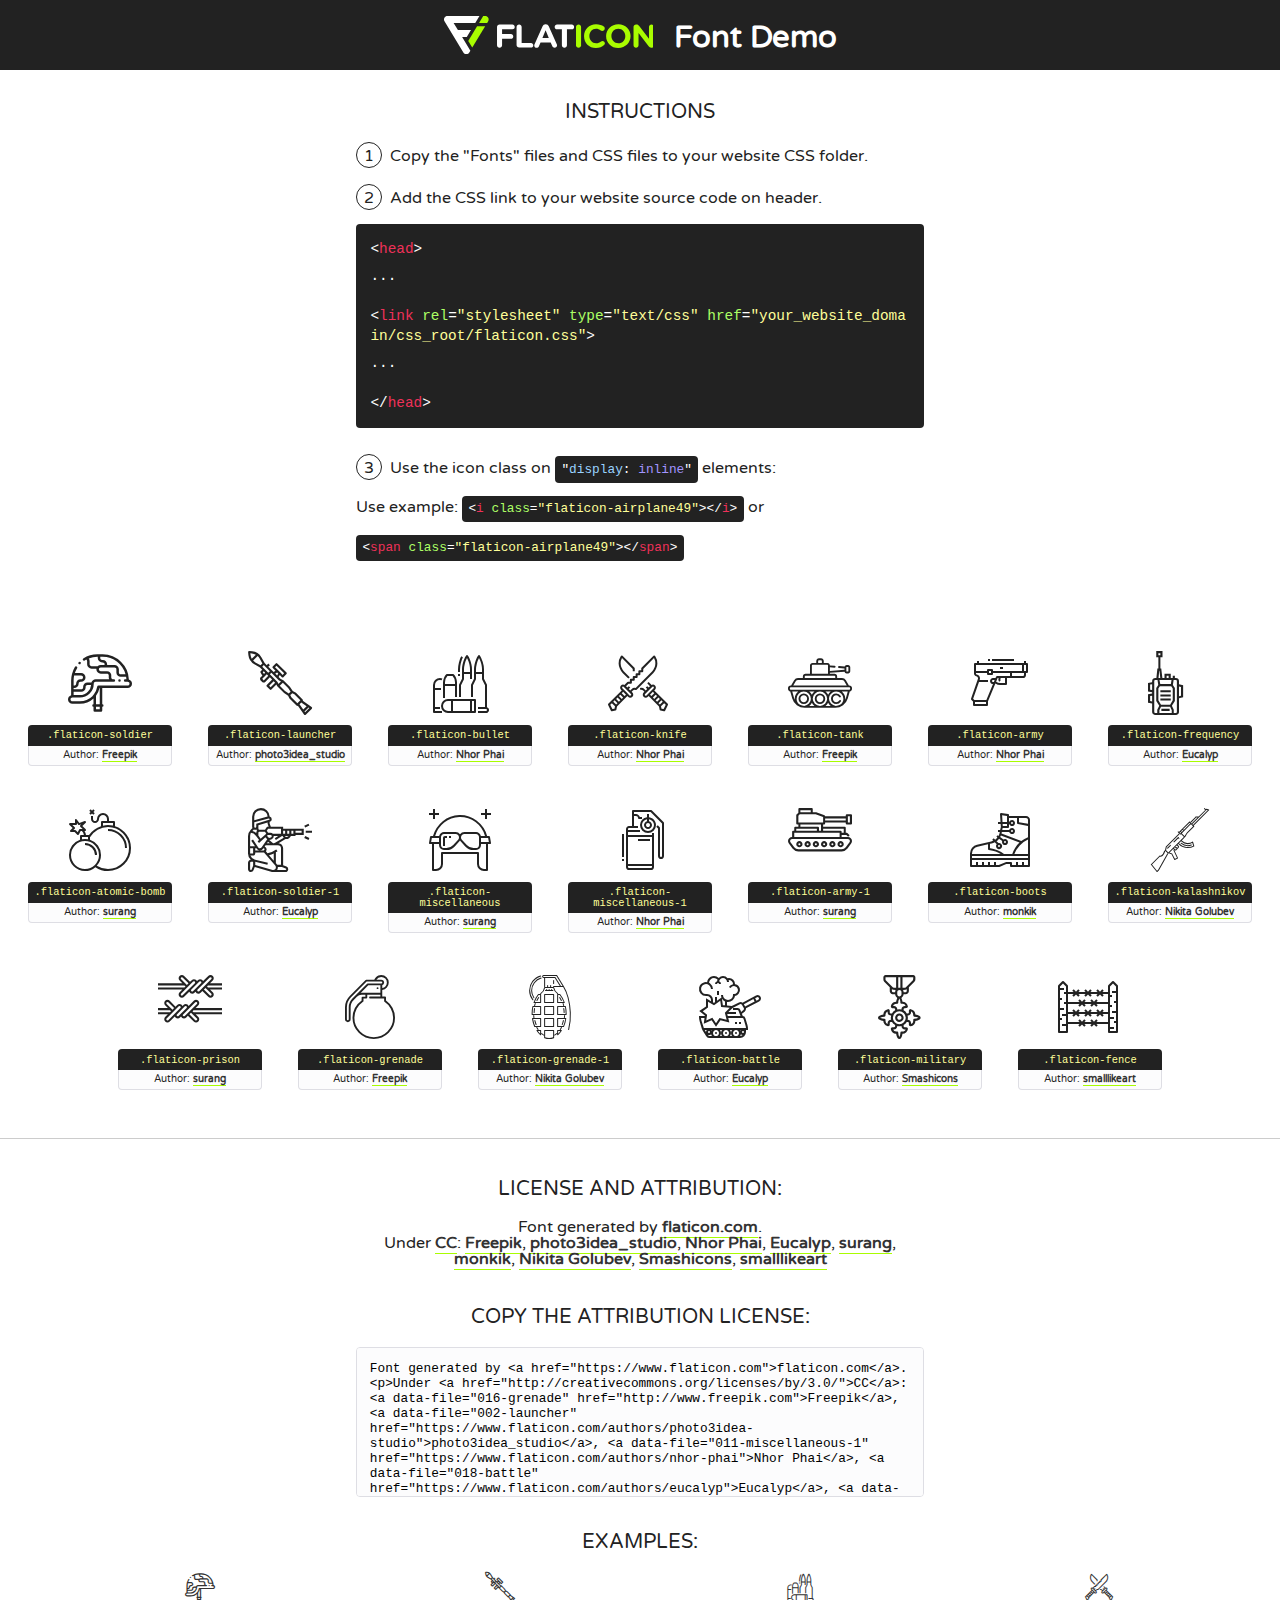
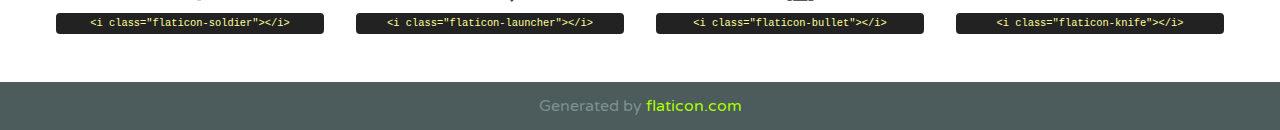
<file: fonts/flaticon/font/flaticon.html>
<!DOCTYPE html>
<!--
  Flaticon icon font: Flaticon
  Creation date: 13/03/2020 09:59
-->
<html>
<!DOCTYPE html>
<html>

<head>
    <title>Flaticon WebFont</title>
    <link href="http://fonts.googleapis.com/css?family=Varela+Round" rel="stylesheet" type="text/css" />
    <link rel="stylesheet" type="text/css" href="flaticon.css">
    <meta charset="UTF-8">
    <style>
    html, body, div, span, applet, object, iframe,
    h1, h2, h3, h4, h5, h6, p, blockquote, pre,
    a, abbr, acronym, address, big, cite, code,
    del, dfn, em, img, ins, kbd, q, s, samp,
    small, strike, strong, sub, sup, tt, var,
    b, u, i, center,
    dl, dt, dd, ol, ul, li,
    fieldset, form, label, legend,
    table, caption, tbody, tfoot, thead, tr, th, td,
    article, aside, canvas, details, embed, 
    figure, figcaption, footer, header, hgroup, 
    menu, nav, output, ruby, section, summary,
    time, mark, audio, video {
        margin: 0;
        padding: 0;
        border: 0;
        font-size: 100%;
        font: inherit;
        vertical-align: baseline;
    }
    /* HTML5 display-role reset for older browsers */
    article, aside, details, figcaption, figure, 
    footer, header, hgroup, menu, nav, section {
        display: block;
    }
    body {
        line-height: 1;
    }
    ol, ul {
        list-style: none;
    }
    blockquote, q {
        quotes: none;
    }
    blockquote:before, blockquote:after,
    q:before, q:after {
        content: '';
        content: none;
    }
    table {
        border-collapse: collapse;
        border-spacing: 0;
    }
    body {
        font-family: 'Varela Round', Helvetica, Arial, sans-serif;
        font-size: 16px;
        color: #222;
    }
    a {
        color: #333;
        border-bottom: 1px solid #a9fd00;
        font-weight: bold;
        text-decoration: none;
    }
    * {
        -moz-box-sizing: border-box;
        -webkit-box-sizing: border-box;
        box-sizing: border-box;
        margin: 0;
        padding: 0;
    }
    [class^="flaticon-"]:before, [class*=" flaticon-"]:before, [class^="flaticon-"]:after, [class*=" flaticon-"]:after {
        font-family: Flaticon;
        font-size: 30px;
        font-style: normal;
        margin-left: 20px;
        color: #333;
    }
    .wrapper {
        max-width: 600px;
        margin: auto;
        padding: 0 1em;
    }
    .title {
        font-size: 1.25em;
        text-align: center;
        margin-bottom: 1em;
        text-transform: uppercase;
    }
    header {
        text-align: center;
        background-color: #222;
        color: #fff;
        padding: 1em;
    }
    header .logo {
        width: 210px;
        height: 38px;
        display: inline-block;
        vertical-align: middle;
        margin-right: 1em;
        border: none;
    }
    header strong {
        font-size: 1.95em;
        font-weight: bold;
        vertical-align: middle;
        margin-top: 5px;
        display: inline-block;
    }
    .demo {
        margin: 2em auto;
        line-height: 1.25em;
    }
    .demo ul li {
        margin-bottom: 1em;
    }
    .demo ul li .num {
        color: #222;
        border-radius: 20px;
        display: inline-block;
        width: 26px;
        padding: 3px;
        height: 26px;
        text-align: center;
        margin-right: 0.5em;
        border: 1px solid #222;
    }
    .demo ul li code {
        background-color: #222;
        border-radius: 4px;
        padding: 0.25em 0.5em;
        display: inline-block;
        color: #fff;
        font-family: Consolas,Monaco,Lucida Console,Liberation Mono,DejaVu Sans Mono,Bitstream Vera Sans Mono,Courier New, monospace;
        font-weight: lighter;
        margin-top: 1em;
        font-size: 0.8em;
        word-break: break-all;
    }
    .demo ul li code.big {
        padding: 1em;
        font-size: 0.9em;
    }
    .demo ul li code .red {
        color: #EF3159;
    }
    .demo ul li code .green {
        color: #ACFF65;
    }
    .demo ul li code .yellow {
        color: #FFFF99;
    }
    .demo ul li code .blue {
        color: #99D3FF;
    }
    .demo ul li code .purple {
        color: #A295FF;
    }
    .demo ul li code .dots {
        margin-top: 0.5em;
        display: block;
    }
    #glyphs {
        border-bottom: 1px solid #ccc;
        padding: 2em 0;
        text-align: center;
    }
    .glyph {
        display: inline-block;
        width: 9em;
        margin: 1em;
        text-align: center;
        vertical-align: top;
        background: #FFF;
    }
    .glyph .glyph-icon {
        padding: 10px;
        display: block;
        font-family:"Flaticon";
        font-size: 64px;
        line-height: 1;
    }
    .glyph .glyph-icon:before {
        font-size: 64px;
        color: #222;
        margin-left: 0;
    }
    .class-name {
        font-size: 0.65em;
        background-color: #222;
        color: #fff;
        border-radius: 4px 4px 0 0;
        padding: 0.5em;
        color: #FFFF99;
        font-family: Consolas,Monaco,Lucida Console,Liberation Mono,DejaVu Sans Mono,Bitstream Vera Sans Mono,Courier New, monospace;
    }
    .author-name {
        font-size: 0.6em;
        background-color: #fcfcfd;
        border: 1px solid #DEDEE4;
        border-top: 0;
        border-radius: 0 0 4px 4px;
        padding: 0.5em;
    }
    .class-name:last-child {
        font-size: 10px;
        color:#888;
    }
    .class-name:last-child a {
        font-size: 10px;
        color:#555;
    }
    .class-name:last-child a:hover {
        color:#a9fd00;
    }
    .glyph > input {
        display: block;
        width: 100px;
        margin: 5px auto;
        text-align: center;
        font-size: 12px;
        cursor: text;
    }
    .glyph > input.icon-input {
        font-family:"Flaticon";
        font-size: 16px;
        margin-bottom: 10px;
    }
    .attribution .title {
        margin-top: 2em;
    }
    .attribution textarea {
        background-color: #fcfcfd;
        padding: 1em;
        border: none;
        box-shadow: none;
        border: 1px solid #DEDEE4;
        border-radius: 4px;
        resize: none;
        width: 100%;
        height: 150px;
        font-size: 0.8em;
        font-family: Consolas,Monaco,Lucida Console,Liberation Mono,DejaVu Sans Mono,Bitstream Vera Sans Mono,Courier New, monospace;
        -webkit-appearance: none;
    }
    .iconsuse {
        margin: 2em auto;
        text-align: center;
        max-width: 1200px;
    }
    .iconsuse:after {
        content: '';
        display: table;
        clear: both;
    }
    .iconsuse .image {
        float: left;
        width: 25%;
        padding: 0 1em;
    }
    .iconsuse .image p {
        margin-bottom: 1em;
    }
    .iconsuse .image span {
        display: block;
        font-size: 0.65em;
        background-color: #222;
        color: #fff;
        border-radius: 4px;
        padding: 0.5em;
        color: #FFFF99;
        margin-top: 1em;
        font-family: Consolas,Monaco,Lucida Console,Liberation Mono,DejaVu Sans Mono,Bitstream Vera Sans Mono,Courier New, monospace;
    }
    #footer {
        text-align: center;
        background-color: #4C5B5C;
        color: #7c9192;
        padding: 1em;
    }
    #footer a {
        border: none;
        color: #a9fd00;
        font-weight: normal;
    }
    @media (max-width: 960px) {
        .iconsuse .image {
            width: 50%;
        }
    }
    @media (max-width: 560px) {
        .iconsuse .image {
            width: 100%;
        }
    }
    </style>
</head>

<body class="characters-off">

    <header>
        <a href="https://www.flaticon.com" target="_blank" class="logo">
            <svg version="1.1" xmlns="http://www.w3.org/2000/svg" xmlns:xlink="http://www.w3.org/1999/xlink" xmlns:a="http://ns.adobe.com/AdobeSVGViewerExtensions/3.0/" viewBox="0 0 560.875 102.036" enable-background="new 0 0 560.875 102.036" xml:space="preserve">
                <defs>
                </defs>
                <g>
                    <g class="letters">
                        <path fill="#ffffff" d="M141.596,29.675c0-3.777,2.985-6.767,6.764-6.767h34.438c3.426,0,6.15,2.728,6.15,6.15
                        c0,3.43-2.724,6.149-6.15,6.149h-27.674v13.091h23.719c3.429,0,6.151,2.724,6.151,6.15c0,3.43-2.723,6.149-6.151,6.149h-23.719
                        v17.574c0,3.773-2.986,6.761-6.764,6.761c-3.779,0-6.764-2.989-6.764-6.761V29.675z"></path>
                        <path fill="#ffffff" d="M193.844,29.149c0-3.781,2.985-6.767,6.764-6.767c3.776,0,6.763,2.985,6.763,6.767v42.957h25.039
                        c3.426,0,6.149,2.726,6.149,6.153c0,3.425-2.723,6.15-6.149,6.15h-31.802c-3.779,0-6.764-2.986-6.764-6.768V29.149z"></path>
                        <path fill="#ffffff" d="M241.891,75.71l21.438-48.407c1.492-3.341,4.215-5.357,7.906-5.357h0.792
                        c3.686,0,6.323,2.017,7.815,5.357l21.439,48.407c0.436,0.967,0.701,1.845,0.701,2.723c0,3.602-2.809,6.501-6.414,6.501
                        c-3.161,0-5.269-1.845-6.499-4.655l-4.132-9.661h-27.059l-4.301,10.102c-1.144,2.631-3.426,4.214-6.237,4.214
                        c-3.517,0-6.24-2.81-6.24-6.325C241.1,77.64,241.451,76.677,241.891,75.71z M279.932,58.666l-8.521-20.297l-8.526,20.297H279.932
                        z"></path>
                        <path fill="#ffffff" d="M314.864,35.387H301.86c-3.429,0-6.239-2.813-6.239-6.238c0-3.429,2.811-6.24,6.239-6.24h39.533
                        c3.426,0,6.237,2.811,6.237,6.24c0,3.425-2.811,6.238-6.237,6.238h-13.001v42.785c0,3.773-2.99,6.761-6.764,6.761
                        c-3.779,0-6.764-2.989-6.764-6.761V35.387z"></path>
                        <path fill="#A9FD00" d="M352.615,29.149c0-3.781,2.985-6.767,6.767-6.767c3.774,0,6.761,2.985,6.761,6.767v49.024
                        c0,3.773-2.987,6.761-6.761,6.761c-3.781,0-6.767-2.989-6.767-6.761V29.149z"></path>
                        <path fill="#A9FD00" d="M374.132,53.836v-0.179c0-17.481,13.178-31.801,32.065-31.801c9.22,0,15.459,2.458,20.557,6.238
                        c1.402,1.054,2.637,2.985,2.637,5.357c0,3.692-2.985,6.59-6.681,6.59c-1.845,0-3.071-0.702-4.044-1.319
                        c-3.776-2.813-7.729-4.393-12.562-4.393c-10.364,0-17.831,8.611-17.831,19.154v0.173c0,10.542,7.291,19.329,17.831,19.329
                        c5.715,0,9.492-1.756,13.359-4.834c1.049-0.874,2.458-1.491,4.039-1.491c3.429,0,6.325,2.813,6.325,6.236
                        c0,2.106-1.056,3.78-2.282,4.834c-5.539,4.834-12.036,7.733-21.878,7.733C387.572,85.464,374.132,71.493,374.132,53.836z"></path>
                        <path fill="#A9FD00" d="M433.009,53.836v-0.179c0-17.481,13.79-31.801,32.766-31.801c18.981,0,32.592,14.143,32.592,31.628v0.173
                        c0,17.483-13.785,31.807-32.769,31.807C446.625,85.464,433.009,71.32,433.009,53.836z M484.224,53.836v-0.179
                        c0-10.539-7.725-19.326-18.626-19.326c-10.893,0-18.449,8.611-18.449,19.154v0.173c0,10.542,7.73,19.329,18.626,19.329
                        C476.676,72.986,484.224,64.378,484.224,53.836z"></path>
                        <path fill="#A9FD00" d="M506.233,29.321c0-3.774,2.99-6.763,6.767-6.763h1.401c3.252,0,5.183,1.583,7.029,3.953l26.093,34.265
                        V29.059c0-3.692,2.99-6.677,6.681-6.677c3.683,0,6.671,2.985,6.671,6.677v48.934c0,3.78-2.987,6.765-6.764,6.765h-0.436
                        c-3.257,0-5.188-1.581-7.034-3.953l-27.056-35.492v32.944c0,3.687-2.985,6.676-6.678,6.676c-3.683,0-6.673-2.989-6.673-6.676
                        V29.321z"></path>
                    </g>
                    <g class="insignia">
                        <path fill="#ffffff" d="M48.372,56.137h12.517l11.156-18.537H37.186L25.688,18.539h57.825L94.668,0H9.271
                        C5.925,0,2.842,1.801,1.198,4.716c-1.644,2.907-1.593,6.482,0.134,9.343l50.38,83.501c1.678,2.781,4.689,4.476,7.938,4.476
                        c3.246,0,6.257-1.695,7.935-4.476l2.898-4.804L48.372,56.137z"></path>
                        <g class="i">
                            <path fill="#A9FD00" d="M93.575,18.539h0.031v0.004l21.652,0.004l2.705-4.488c1.727-2.861,1.778-6.436,0.133-9.343
                            C116.454,1.801,113.371,0,110.026,0h-5.294L93.575,18.539z"></path>
                            <polygon fill="#A9FD00" points="88.291,27.356 64.725,66.486 75.519,84.404 109.942,27.356"></polygon>
                        </g>
                    </g>
                </g>
            </svg>
        </a>
        <strong>Font Demo</strong>
    </header>


    <section class="demo wrapper">

        <p class="title">Instructions</p>

        <ul>
            <li>
                <span class="num">1</span>Copy the "Fonts" files and CSS files to your website CSS folder.
            </li>
            <li>
                <span class="num">2</span>Add the CSS link to your website source code on header.
                <code class="big">
                    &lt;<span class="red">head</span>&gt;
                    <br/><span class="dots">...</span>
                    <br/>&lt;<span class="red">link</span> <span class="green">rel</span>=<span class="yellow">"stylesheet"</span> <span class="green">type</span>=<span class="yellow">"text/css"</span> <span class="green">href</span>=<span class="yellow">"your_website_domain/css_root/flaticon.css"</span>&gt;
                    <br/><span class="dots">...</span>
                    <br/>&lt;/<span class="red">head</span>&gt;
                </code>
            </li>

            <li>
                <p>
                    <span class="num">3</span>Use the icon class on <code>"<span class="blue">display</span>:<span class="purple"> inline</span>"</code> elements:
                    <br />
                    Use example: <code>&lt;<span class="red">i</span> <span class="green">class</span>=<span class="yellow">&quot;flaticon-airplane49&quot;</span>&gt;&lt;/<span class="red">i</span>&gt;</code> or <code>&lt;<span class="red">span</span> <span class="green">class</span>=<span class="yellow">&quot;flaticon-airplane49&quot;</span>&gt;&lt;/<span class="red">span</span>&gt;</code>
            </li>
        </ul>

    </section>




   <section id="glyphs">          
    
      
        <div class="glyph"><div class="glyph-icon flaticon-soldier"></div>
            <div class="class-name">.flaticon-soldier</div>
            <div class="author-name">Author: <a data-file="001-soldier" href="http://www.freepik.com">Freepik</a> </div> 
        </div>        
        
        <div class="glyph"><div class="glyph-icon flaticon-launcher"></div>
            <div class="class-name">.flaticon-launcher</div>
            <div class="author-name">Author: <a data-file="002-launcher" href="https://www.flaticon.com/authors/photo3idea-studio">photo3idea_studio</a> </div> 
        </div>        
        
        <div class="glyph"><div class="glyph-icon flaticon-bullet"></div>
            <div class="class-name">.flaticon-bullet</div>
            <div class="author-name">Author: <a data-file="003-bullet" href="https://www.flaticon.com/authors/nhor-phai">Nhor Phai</a> </div> 
        </div>        
        
        <div class="glyph"><div class="glyph-icon flaticon-knife"></div>
            <div class="class-name">.flaticon-knife</div>
            <div class="author-name">Author: <a data-file="004-knife" href="https://www.flaticon.com/authors/nhor-phai">Nhor Phai</a> </div> 
        </div>        
        
        <div class="glyph"><div class="glyph-icon flaticon-tank"></div>
            <div class="class-name">.flaticon-tank</div>
            <div class="author-name">Author: <a data-file="005-tank" href="http://www.freepik.com">Freepik</a> </div> 
        </div>        
        
        <div class="glyph"><div class="glyph-icon flaticon-army"></div>
            <div class="class-name">.flaticon-army</div>
            <div class="author-name">Author: <a data-file="006-army" href="https://www.flaticon.com/authors/nhor-phai">Nhor Phai</a> </div> 
        </div>        
        
        <div class="glyph"><div class="glyph-icon flaticon-frequency"></div>
            <div class="class-name">.flaticon-frequency</div>
            <div class="author-name">Author: <a data-file="007-frequency" href="https://www.flaticon.com/authors/eucalyp">Eucalyp</a> </div> 
        </div>        
        
        <div class="glyph"><div class="glyph-icon flaticon-atomic-bomb"></div>
            <div class="class-name">.flaticon-atomic-bomb</div>
            <div class="author-name">Author: <a data-file="008-atomic-bomb" href="https://www.flaticon.com/authors/surang">surang</a> </div> 
        </div>        
        
        <div class="glyph"><div class="glyph-icon flaticon-soldier-1"></div>
            <div class="class-name">.flaticon-soldier-1</div>
            <div class="author-name">Author: <a data-file="009-soldier-1" href="https://www.flaticon.com/authors/eucalyp">Eucalyp</a> </div> 
        </div>        
        
        <div class="glyph"><div class="glyph-icon flaticon-miscellaneous"></div>
            <div class="class-name">.flaticon-miscellaneous</div>
            <div class="author-name">Author: <a data-file="010-miscellaneous" href="https://www.flaticon.com/authors/surang">surang</a> </div> 
        </div>        
        
        <div class="glyph"><div class="glyph-icon flaticon-miscellaneous-1"></div>
            <div class="class-name">.flaticon-miscellaneous-1</div>
            <div class="author-name">Author: <a data-file="011-miscellaneous-1" href="https://www.flaticon.com/authors/nhor-phai">Nhor Phai</a> </div> 
        </div>        
        
        <div class="glyph"><div class="glyph-icon flaticon-army-1"></div>
            <div class="class-name">.flaticon-army-1</div>
            <div class="author-name">Author: <a data-file="012-army-1" href="https://www.flaticon.com/authors/surang">surang</a> </div> 
        </div>        
        
        <div class="glyph"><div class="glyph-icon flaticon-boots"></div>
            <div class="class-name">.flaticon-boots</div>
            <div class="author-name">Author: <a data-file="013-boots" href="https://www.flaticon.com/authors/monkik">monkik</a> </div> 
        </div>        
        
        <div class="glyph"><div class="glyph-icon flaticon-kalashnikov"></div>
            <div class="class-name">.flaticon-kalashnikov</div>
            <div class="author-name">Author: <a data-file="014-kalashnikov" href="https://www.flaticon.com/authors/nikita-golubev">Nikita Golubev</a> </div> 
        </div>        
        
        <div class="glyph"><div class="glyph-icon flaticon-prison"></div>
            <div class="class-name">.flaticon-prison</div>
            <div class="author-name">Author: <a data-file="015-prison" href="https://www.flaticon.com/authors/surang">surang</a> </div> 
        </div>        
        
        <div class="glyph"><div class="glyph-icon flaticon-grenade"></div>
            <div class="class-name">.flaticon-grenade</div>
            <div class="author-name">Author: <a data-file="016-grenade" href="http://www.freepik.com">Freepik</a> </div> 
        </div>        
        
        <div class="glyph"><div class="glyph-icon flaticon-grenade-1"></div>
            <div class="class-name">.flaticon-grenade-1</div>
            <div class="author-name">Author: <a data-file="017-grenade-1" href="https://www.flaticon.com/authors/nikita-golubev">Nikita Golubev</a> </div> 
        </div>        
        
        <div class="glyph"><div class="glyph-icon flaticon-battle"></div>
            <div class="class-name">.flaticon-battle</div>
            <div class="author-name">Author: <a data-file="018-battle" href="https://www.flaticon.com/authors/eucalyp">Eucalyp</a> </div> 
        </div>        
        
        <div class="glyph"><div class="glyph-icon flaticon-military"></div>
            <div class="class-name">.flaticon-military</div>
            <div class="author-name">Author: <a data-file="019-military" href="https://www.flaticon.com/authors/smashicons">Smashicons</a> </div> 
        </div>        
        
        <div class="glyph"><div class="glyph-icon flaticon-fence"></div>
            <div class="class-name">.flaticon-fence</div>
            <div class="author-name">Author: <a data-file="020-fence" href="https://www.flaticon.com/authors/smalllikeart">smalllikeart</a> </div> 
        </div>        
        

    </section>



    <section class="attribution wrapper"   style="text-align:center;">

      <div class="title">License and attribution:</div><div class="attrDiv">Font generated by <a href="https://www.flaticon.com">flaticon.com</a>. <div><p>Under <a href="http://creativecommons.org/licenses/by/3.0/">CC</a>: <a data-file="016-grenade" href="http://www.freepik.com">Freepik</a>, <a data-file="002-launcher" href="https://www.flaticon.com/authors/photo3idea-studio">photo3idea_studio</a>, <a data-file="011-miscellaneous-1" href="https://www.flaticon.com/authors/nhor-phai">Nhor Phai</a>, <a data-file="018-battle" href="https://www.flaticon.com/authors/eucalyp">Eucalyp</a>, <a data-file="015-prison" href="https://www.flaticon.com/authors/surang">surang</a>, <a data-file="013-boots" href="https://www.flaticon.com/authors/monkik">monkik</a>, <a data-file="017-grenade-1" href="https://www.flaticon.com/authors/nikita-golubev">Nikita Golubev</a>, <a data-file="019-military" href="https://www.flaticon.com/authors/smashicons">Smashicons</a>, <a data-file="020-fence" href="https://www.flaticon.com/authors/smalllikeart">smalllikeart</a></p>  </div>
      </div>
      <div class="title">Copy the Attribution License:</div>

    <textarea onclick="this.focus();this.select();">Font generated by &lt;a href=&quot;https://www.flaticon.com&quot;&gt;flaticon.com&lt;/a&gt;. <p>Under <a href="http://creativecommons.org/licenses/by/3.0/">CC</a>: <a data-file="016-grenade" href="http://www.freepik.com">Freepik</a>, <a data-file="002-launcher" href="https://www.flaticon.com/authors/photo3idea-studio">photo3idea_studio</a>, <a data-file="011-miscellaneous-1" href="https://www.flaticon.com/authors/nhor-phai">Nhor Phai</a>, <a data-file="018-battle" href="https://www.flaticon.com/authors/eucalyp">Eucalyp</a>, <a data-file="015-prison" href="https://www.flaticon.com/authors/surang">surang</a>, <a data-file="013-boots" href="https://www.flaticon.com/authors/monkik">monkik</a>, <a data-file="017-grenade-1" href="https://www.flaticon.com/authors/nikita-golubev">Nikita Golubev</a>, <a data-file="019-military" href="https://www.flaticon.com/authors/smashicons">Smashicons</a>, <a data-file="020-fence" href="https://www.flaticon.com/authors/smalllikeart">smalllikeart</a></p>  
     </textarea>

    </section>

    <section class="iconsuse">

          <div class="title">Examples:</div>            
             
            <div class="image">
                <p>
                    <i class="glyph-icon flaticon-soldier"></i> 
                    <span>&lt;i class=&quot;flaticon-soldier&quot;&gt;&lt;/i&gt;</span>
                </p>
            </div>
            
            <div class="image">
                <p>
                    <i class="glyph-icon flaticon-launcher"></i> 
                    <span>&lt;i class=&quot;flaticon-launcher&quot;&gt;&lt;/i&gt;</span>
                </p>
            </div>
            
            <div class="image">
                <p>
                    <i class="glyph-icon flaticon-bullet"></i> 
                    <span>&lt;i class=&quot;flaticon-bullet&quot;&gt;&lt;/i&gt;</span>
                </p>
            </div>
            
            <div class="image">
                <p>
                    <i class="glyph-icon flaticon-knife"></i> 
                    <span>&lt;i class=&quot;flaticon-knife&quot;&gt;&lt;/i&gt;</span>
                </p>
            </div>
                       
        </div>
                            
    </section>

<div id="footer">
    <div>Generated by <a href="https://www.flaticon.com">flaticon.com</a>
    </div>
</div>



</body>
</html>
</file>
<file: fonts/flaticon/font/flaticon.css>
/*
  	Flaticon icon font: Flaticon
  	Creation date: 13/03/2020 09:59
  	*/

@font-face {
  font-family: "Flaticon";
  src: url("./Flaticon.eot");
  src: url("./Flaticon.eot?#iefix") format("embedded-opentype"),
       url("./Flaticon.woff2") format("woff2"),
       url("./Flaticon.woff") format("woff"),
       url("./Flaticon.ttf") format("truetype"),
       url("./Flaticon.svg#Flaticon") format("svg");
  font-weight: normal;
  font-style: normal;
}

@media screen and (-webkit-min-device-pixel-ratio:0) {
  @font-face {
    font-family: "Flaticon";
    src: url("./Flaticon.svg#Flaticon") format("svg");
  }
}

[class^="flaticon-"]:before, [class*=" flaticon-"]:before,
[class^="flaticon-"]:after, [class*=" flaticon-"]:after {   
  font-family: Flaticon;
        font-size: 20px;
font-style: normal;
margin-left: 20px;
}

.flaticon-soldier:before { content: "\f100"; }
.flaticon-launcher:before { content: "\f101"; }
.flaticon-bullet:before { content: "\f102"; }
.flaticon-knife:before { content: "\f103"; }
.flaticon-tank:before { content: "\f104"; }
.flaticon-army:before { content: "\f105"; }
.flaticon-frequency:before { content: "\f106"; }
.flaticon-atomic-bomb:before { content: "\f107"; }
.flaticon-soldier-1:before { content: "\f108"; }
.flaticon-miscellaneous:before { content: "\f109"; }
.flaticon-miscellaneous-1:before { content: "\f10a"; }
.flaticon-army-1:before { content: "\f10b"; }
.flaticon-boots:before { content: "\f10c"; }
.flaticon-kalashnikov:before { content: "\f10d"; }
.flaticon-prison:before { content: "\f10e"; }
.flaticon-grenade:before { content: "\f10f"; }
.flaticon-grenade-1:before { content: "\f110"; }
.flaticon-battle:before { content: "\f111"; }
.flaticon-military:before { content: "\f112"; }
.flaticon-fence:before { content: "\f113"; }
</file>
